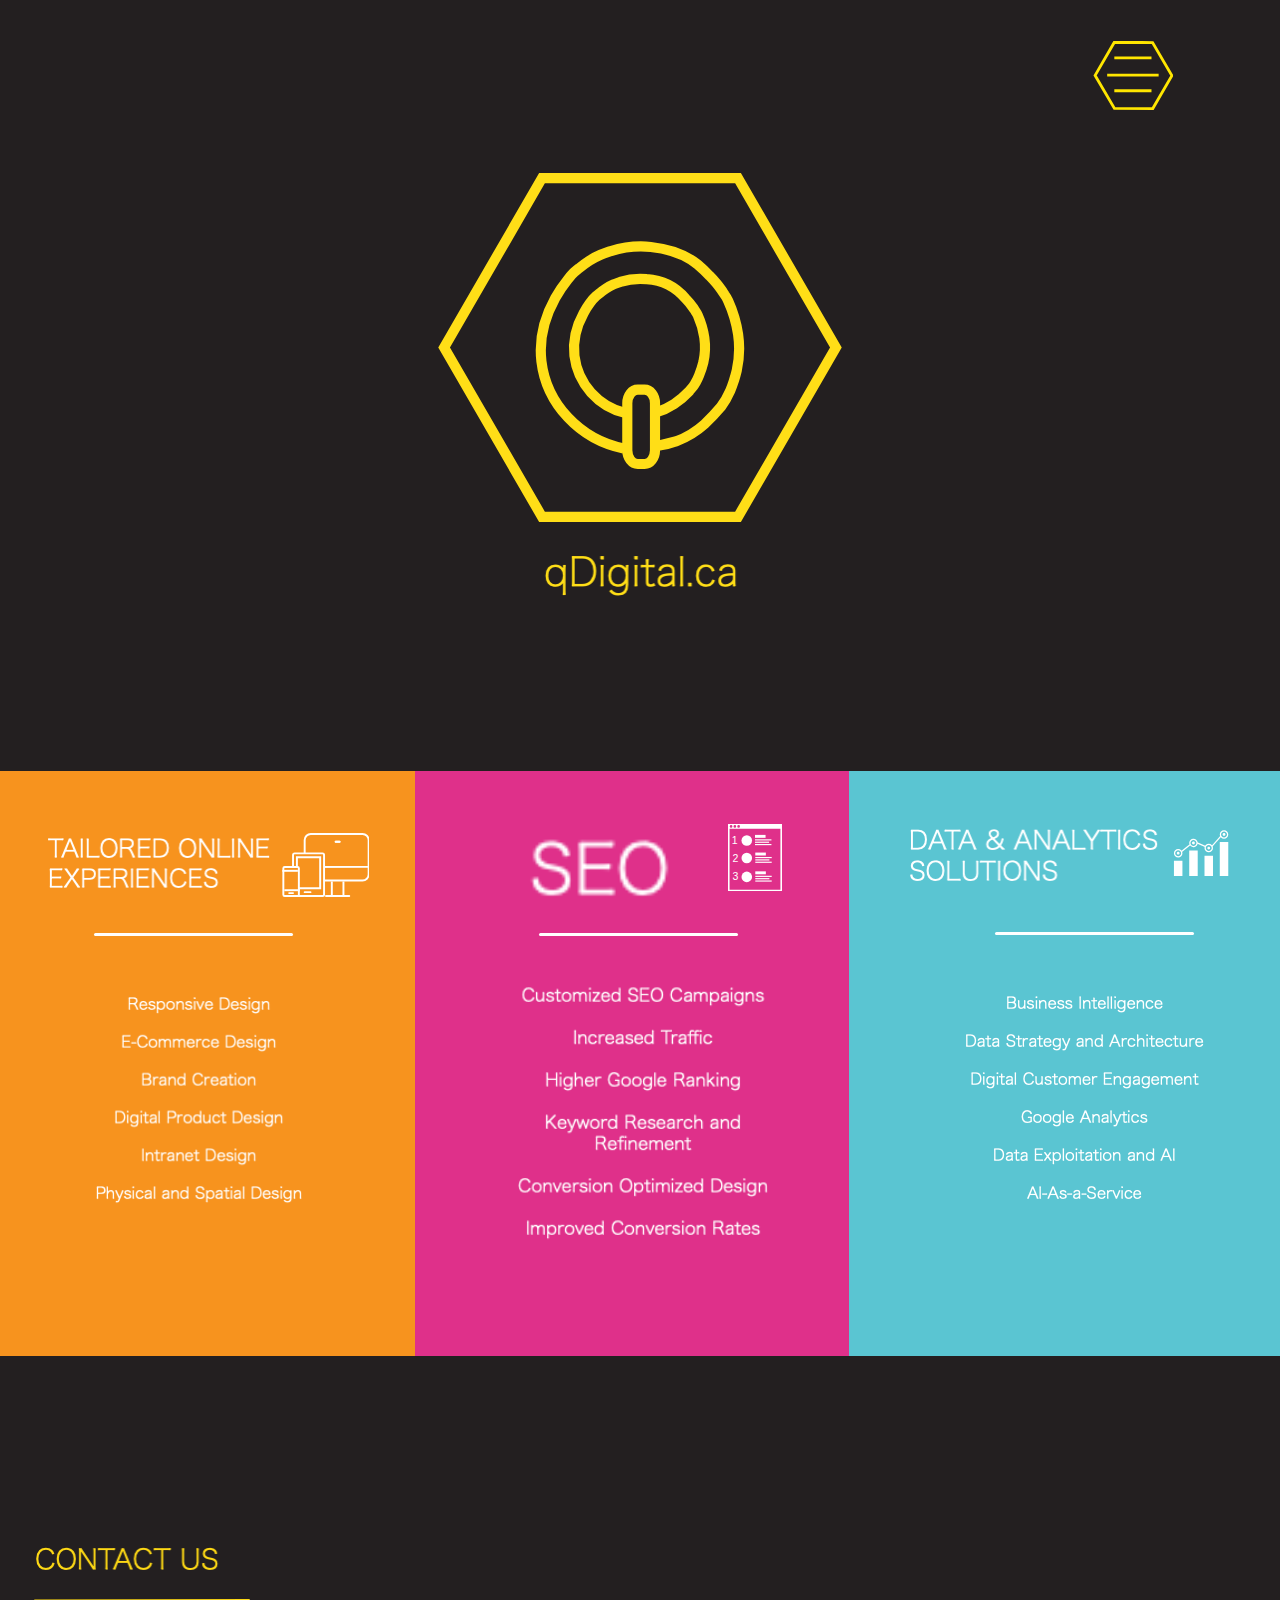
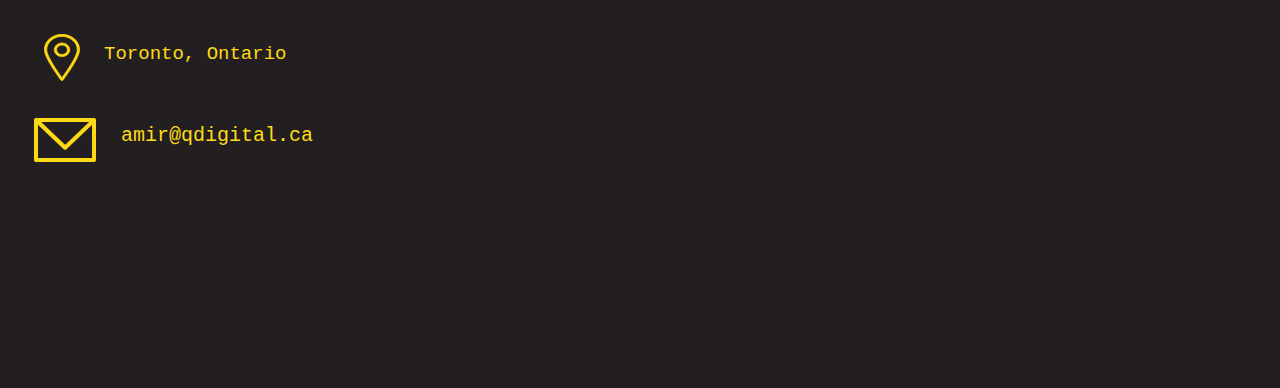
<file: index.html>
<!DOCTYPE html>
<html class="nojs html" lang="en-US">
 <head>
   <script async src="https://www.googletagmanager.com/gtag/js?id=UA-162046335-1"></script>
   <script>
     window.dataLayer = window.dataLayer || [];
     function gtag(){dataLayer.push(arguments);}
     gtag('js', new Date());

     gtag('config', 'UA-162046335-1');
   </script>
   
  <meta http-equiv="Content-type" content="text/html;charset=UTF-8"/>
  <meta name="generator" content="2018.1.1.386"/>
  <meta name="viewport" content="width=device-width, initial-scale=1.0"/>

  <script type="text/javascript">
   // Update the 'nojs'/'js' class on the html node
document.documentElement.className = document.documentElement.className.replace(/\bnojs\b/g, 'js');

// Check that all required assets are uploaded and up-to-date
if(typeof Muse == "undefined") window.Muse = {}; window.Muse.assets = {"required":["museutils.js", "museconfig.js", "webpro.js", "musewpslideshow.js", "jquery.museoverlay.js", "touchswipe.js", "jquery.watch.js", "jquery.museresponsive.js", "require.js", "index.css"], "outOfDate":[]};
</script>

  <title>Home</title>
  <!-- CSS -->
  <link rel="stylesheet" type="text/css" href="css/site_global.css?crc=444006867"/>
  <link rel="stylesheet" type="text/css" href="css/index.css?crc=462704964" id="pagesheet"/>
  <!-- IE-only CSS -->
  <!--[if lt IE 9]>
  <link rel="stylesheet" type="text/css" href="css/nomq_index.css?crc=3977003722" id="nomq_pagesheet"/>
  <![endif]-->
   </head>
 <body>

  <div class="breakpoint active" id="bp_infinity" data-min-width="1441"><!-- responsive breakpoint node -->
   <div class="clearfix borderbox" id="page"><!-- group -->
    <div class="clearfix grpelem" id="phome"><!-- column -->
     <a class="anchor_item colelem shared_content" id="home" data-sizePolicy="fixed" data-pintopage="page_fluidx" data-content-guid="home_content"></a>
     <div class="clearfix colelem" id="pu208"><!-- group -->
      <div class="clip_frame grpelem shared_content" id="u208" data-sizePolicy="fixed" data-pintopage="page_fixedCenter" data-content-guid="u208_content"><!-- svg -->
       <img class="svg temp_no_img_src" id="u209" data-orig-src="images/logo10.svg?crc=184984870" width="519" height="444" alt="" data-mu-svgfallback="images/logo10_poster_.png?crc=308914199" src="images/blank.gif?crc=4208392903"/>
      </div>
      <img class="grpelem temp_no_img_src" id="u5025-4" alt="qDigital.ca" data-orig-src="images/u5025-4.png?crc=4294158910" data-image-width="418" src="images/blank.gif?crc=4208392903"/><!-- rasterized frame -->
     </div>
     <a class="anchor_item colelem shared_content" id="whatwedo" data-sizePolicy="fixed" data-pintopage="page_fluidx" data-content-guid="whatwedo_content"></a>
     <div class="clearfix colelem" id="pu5546"><!-- group -->
      <div class="clearfix grpelem shared_content" id="u5546" data-content-guid="u5546_content"><!-- group -->
       <div class="clearfix grpelem" id="pu3381"><!-- group -->
        <div class="grpelem shared_content" id="u3381" data-content-guid="u3381_content"><!-- simple frame --></div>
        <div class="clearfix grpelem shared_content" id="u4510" data-content-guid="u4510_content"><!-- group -->
         <div class="clearfix grpelem" id="u4502"><!-- group -->
          <div class="clearfix grpelem" id="u4698"><!-- group -->
           <div class="grpelem" id="u3384"><!-- simple frame --></div>
          </div>
         </div>
        </div>
       </div>
       <div class="clearfix grpelem shared_content" id="u4506" data-content-guid="u4506_content"><!-- group -->
        <div class="clearfix grpelem" id="u4684"><!-- group -->
         <div class="grpelem" id="u3387"><!-- simple frame --></div>
        </div>
       </div>
      </div>
      <div class="clip_frame grpelem" id="u3458"><!-- svg -->
       <img class="svg svg_mar temp_no_img_src" id="u3456" data-orig-src="images/pasted-svg-45x33.svg?crc=4093413353" onload="this.style.height=(this.offsetWidth*75/109)+'px'" alt="" data-mu-svgfallback="images/pasted%20svg%2045x33_poster_.png?crc=4116009239" data-heightwidthratio="0.6880733944954128" data-image-width="109" data-image-height="75" src="images/blank.gif?crc=4208392903"/>
      </div>
      <div class="clip_frame grpelem" id="u6249"><!-- svg -->
       <img class="svg svg_mar temp_no_img_src" id="u6250" data-orig-src="images/rank_b.svg?crc=4056420821" onload="this.style.height=(this.offsetWidth*82.38697591312659/67.5758341759353)+'px'" alt="" data-mu-svgfallback="images/rank_b_poster_.png?crc=4016741019" data-heightwidthratio="1.2058823529411764" data-image-width="68" data-image-height="82" src="images/blank.gif?crc=4208392903"/>
      </div>
      <div class="rounded-corners grpelem shared_content" id="u6285" data-content-guid="u6285_content"><!-- simple frame --></div>
      <div class="rounded-corners grpelem shared_content" id="u6290" data-content-guid="u6290_content"><!-- simple frame --></div>
      <div class="rounded-corners grpelem shared_content" id="u6299" data-content-guid="u6299_content"><!-- simple frame --></div>
      <div class="clearfix grpelem shared_content" id="u6424-19" data-content-guid="u6424-19_content"><!-- content -->
       <p>Responsive Design</p>
       <p>&nbsp;</p>
       <p>E-Commerce Design</p>
       <p>&nbsp;</p>
       <p>Brand Creation</p>
       <p>&nbsp;</p>
       <p>Digital Product Design</p>
       <p>&nbsp;</p>
       <p>Intranet Design</p>
       <p>&nbsp;</p>
       <p>Physical and Spatial Design</p>
      </div>
      <div class="clearfix grpelem shared_content" id="u6425-19" data-content-guid="u6425-19_content"><!-- content -->
       <p>Customized SEO Campaigns</p>
       <p>&nbsp;</p>
       <p>Increased Traffic</p>
       <p>&nbsp;</p>
       <p>Higher Google Ranking</p>
       <p>&nbsp;</p>
       <p>Keyword Research and Refinement</p>
       <p>&nbsp;</p>
       <p>Conversion Optimized Design</p>
       <p>&nbsp;</p>
       <p>Improved Conversion Rates</p>
      </div>
      <div class="clearfix grpelem shared_content" id="u6426-19" data-content-guid="u6426-19_content"><!-- content -->
       <p>Business Intelligence</p>
       <p>&nbsp;</p>
       <p>Data Strategy and Architecture</p>
       <p>&nbsp;</p>
       <p>Digital Customer Engagement</p>
       <p>&nbsp;</p>
       <p>Google Analytics</p>
       <p>&nbsp;</p>
       <p>Data Exploitation and AI</p>
       <p>&nbsp;</p>
       <p>AI-As-a-Service</p>
      </div>
      <img class="grpelem temp_no_img_src" id="u6454-6" alt="TAILORED ONLINE EXPERIENCES" data-orig-src="images/u6454-6.png?crc=4266792742" data-image-width="367" src="images/blank.gif?crc=4208392903"/><!-- rasterized frame -->
      <div class="clearfix grpelem" id="u6455"><!-- group -->
       <img class="grpelem temp_no_img_src" id="u6456-4" alt="DATA &amp; ANALYTICS SOLUTIONS" data-orig-src="images/u6456-4.png?crc=3789928956" data-image-width="368" src="images/blank.gif?crc=4208392903"/><!-- rasterized frame -->
      </div>
      <img class="grpelem temp_no_img_src" id="u6457-4" alt="SEARCH ENGINE OPTIMIZATION" data-orig-src="images/u6457-4.png?crc=116794663" data-image-width="308" src="images/blank.gif?crc=4208392903"/><!-- rasterized frame -->
      <div class="clearfix grpelem" id="u6535"><!-- group -->
       <div class="clip_frame grpelem" id="u6536"><!-- svg -->
        <img class="svg svg_mar temp_no_img_src" id="u6537" data-orig-src="images/analytics_white.svg?crc=4005303892" onload="this.style.height=(this.offsetWidth*122.02937534288336/127.01016617320522)+'px'" alt="" data-mu-svgfallback="images/analytics_white_poster_.png?crc=240497835" data-heightwidthratio="0.9606299212598425" data-image-width="127" data-image-height="122" src="images/blank.gif?crc=4208392903"/>
       </div>
      </div>
     </div>
     <a class="anchor_item colelem shared_content" id="contact" data-sizePolicy="fixed" data-pintopage="page_fluidx" data-content-guid="contact_content"></a>
     <img class="colelem temp_no_img_src" id="u5743-4" alt="CONTACT US" data-orig-src="images/u5743-4.png?crc=3822658472" data-image-width="362" src="images/blank.gif?crc=4208392903"/><!-- rasterized frame -->
     <div class="clip_frame colelem" id="u1398"><!-- svg -->
      <img class="svg svg_mar temp_no_img_src" id="u1396" data-orig-src="images/pasted-svg-215505x2.svg?crc=4084521033" onload="this.style.height=(this.offsetWidth*5/324)+'px'" alt="" data-mu-svgfallback="images/pasted%20svg%20215505x2_poster_.png?crc=266147770" data-heightwidthratio="0.015432098765432098" data-image-width="324" data-image-height="5" src="images/blank.gif?crc=4208392903"/>
     </div>
     <div class="clearfix colelem" id="pu4524"><!-- group -->
      <div class="clearfix grpelem" id="u4524"><!-- group -->
       <div class="clip_frame grpelem" id="u1412"><!-- svg -->
        <img class="svg svg_mar temp_no_img_src" id="u1410" data-orig-src="images/pasted-svg-52.svg?crc=4015481794" onload="this.style.height=(this.offsetWidth*61.64447924823809/48.03752931978107)+'px'" alt="" data-mu-svgfallback="images/pasted%20svg%2052_poster_.png?crc=58181573" data-heightwidthratio="1.2916666666666667" data-image-width="48" data-image-height="62" src="images/blank.gif?crc=4208392903"/>
       </div>
      </div>
      <div class="clearfix grpelem shared_content" id="u5752-4" data-content-guid="u5752-4_content"><!-- content -->
       <p>Toronto, Ontario</p>
      </div>
     </div>
     <div class="clearfix colelem" id="pu4528"><!-- group -->
      <div class="clearfix grpelem" id="u4528"><!-- group -->
       <div class="clip_frame grpelem" id="u1429"><!-- svg -->
        <img class="svg temp_no_img_src" id="u1427" data-orig-src="images/pasted-svg-47x34.svg?crc=3824753697" alt="" data-mu-svgfallback="images/pasted%20svg%2047x34_poster_.png?crc=4137443307" data-heightwidthratio="0.7183098591549296" data-image-width="71" data-image-height="51" src="images/blank.gif?crc=4208392903"/>
       </div>
      </div>
      <div class="clearfix grpelem shared_content" id="u5761-4" data-content-guid="u5761-4_content"><!-- content -->
       <p>amir@qdigital.ca</p>
      </div>
     </div>
    </div>
    <div class="PamphletWidget clearfix" id="pamphletu3177"><!-- none box -->
     <div class="ThumbGroup clearfix grpelem" id="u3188" data-sizePolicy="fixed" data-pintopage="page_fixedLeft"><!-- none box -->
      <div class="popup_anchor" id="u3191popup">
       <div class="Thumb popup_element clearfix" id="u3191" data-sizePolicy="fixed" data-pintopage="page_fixedLeft"><!-- group -->
        <div class="clip_frame grpelem shared_content" id="u1747" data-sizePolicy="fixed" data-pintopage="page_fixedLeft" data-content-guid="u1747_content"><!-- svg -->
         <img class="svg temp_no_img_src" id="u1745" data-orig-src="images/pasted-svg-55998x48.svg?crc=189369378" width="121" height="104" alt="" data-mu-svgfallback="images/pasted%20svg%2055998x48_poster_.png?crc=4061055023" src="images/blank.gif?crc=4208392903"/>
        </div>
       </div>
      </div>
     </div>
     <div class="popup_anchor" id="u3180popup">
      <div class="ContainerGroup clearfix" id="u3180" data-sizePolicy="fixed" data-pintopage="page_fixedLeft"><!-- none box -->
       <div class="Container invi clearfix grpelem" id="u3182" data-sizePolicy="fixed" data-pintopage="page_fixedLeft"><!-- group -->
        <div class="clearfix grpelem shared_content" id="u4156" data-content-guid="u4156_content"><!-- group -->
         <a class="nonblock nontext anim_swing clearfix grpelem shared_content" id="u3312-4" href="index.html#home" data-sizePolicy="fixed" data-pintopage="page_fixedLeft" data-content-guid="u3312-4_content"><!-- content --><p>Home</p></a>
         <a class="nonblock nontext anim_swing clearfix grpelem shared_content" id="u3321-4" href="index.html#whatwedo" data-sizePolicy="fixed" data-pintopage="page_fixedLeft" data-content-guid="u3321-4_content"><!-- content --><p>What We Do</p></a>
         <a class="nonblock nontext anim_swing clearfix grpelem shared_content" id="u3324-4" href="index.html#contact" data-sizePolicy="fixed" data-pintopage="page_fixedLeft" data-content-guid="u3324-4_content"><!-- content --><p>Contact</p></a>
        </div>
       </div>
      </div>
     </div>
     <div class="popup_anchor" id="u3186popup">
      <div class="PamphletCloseButton PamphletLightboxPart popup_element clearfix" id="u3186" data-sizePolicy="fixed" data-pintopage="page_fixedLeft"><!-- group -->
       <div class="clearfix grpelem shared_content" id="u3187-4" data-sizePolicy="fixed" data-pintopage="page_fixedLeft" data-content-guid="u3187-4_content"><!-- content -->
        <p>x</p>
       </div>
      </div>
     </div>
    </div>
   </div>
  </div>
  <div class="breakpoint" id="bp_1440" data-min-width="1367" data-max-width="1440"><!-- responsive breakpoint node -->
   <div class="clearfix borderbox temp_no_id" data-orig-id="page"><!-- group -->
    <div class="clearfix grpelem temp_no_id" data-orig-id="phome"><!-- column -->
     <span class="anchor_item colelem placeholder" data-placeholder-for="home_content"><!-- placeholder node --></span>
     <div class="clip_frame colelem temp_no_id" data-sizePolicy="fixed" data-pintopage="page_fixedCenter" data-orig-id="u208"><!-- svg -->
      <img class="svg temp_no_id temp_no_img_src" data-orig-src="images/logo10.svg?crc=184984870" width="340" height="291" alt="" data-mu-svgfallback="images/logo10_poster_.png?crc=308914199" data-orig-id="u209" src="images/blank.gif?crc=4208392903"/>
     </div>
     <img class="colelem temp_no_id temp_no_img_src" alt="qDigital.ca" data-orig-src="images/u5025-42.png?crc=3807701039" data-image-width="349" data-orig-id="u5025-4" src="images/blank.gif?crc=4208392903"/><!-- rasterized frame -->
     <span class="anchor_item colelem placeholder" data-placeholder-for="whatwedo_content"><!-- placeholder node --></span>
     <div class="clearfix colelem temp_no_id" data-orig-id="pu5546"><!-- group -->
      <span class="clearfix grpelem placeholder" data-placeholder-for="u5546_content"><!-- placeholder node --></span>
      <div class="clip_frame grpelem temp_no_id" data-orig-id="u3458"><!-- svg -->
       <img class="svg svg_mar temp_no_id temp_no_img_src" data-orig-src="images/pasted-svg-45x33.svg?crc=4093413353" onload="this.style.height=(this.offsetWidth*78/114)+'px'" alt="" data-mu-svgfallback="images/pasted%20svg%2045x33_poster_.png?crc=4116009239" data-heightwidthratio="0.6842105263157895" data-image-width="114" data-image-height="78" data-orig-id="u3456" src="images/blank.gif?crc=4208392903"/>
      </div>
      <div class="clip_frame grpelem temp_no_id" data-orig-id="u6249"><!-- svg -->
       <img class="svg svg_mar temp_no_id temp_no_img_src" data-orig-src="images/rank_b.svg?crc=4056420821" onload="this.style.height=(this.offsetWidth*69.46479770627583/56.9767441860465)+'px'" alt="" data-mu-svgfallback="images/rank_b_poster_.png?crc=4016741019" data-heightwidthratio="1.2105263157894737" data-image-width="57" data-image-height="69" data-orig-id="u6250" src="images/blank.gif?crc=4208392903"/>
      </div>
      <span class="rounded-corners grpelem placeholder" data-placeholder-for="u6285_content"><!-- placeholder node --></span>
      <span class="rounded-corners grpelem placeholder" data-placeholder-for="u6290_content"><!-- placeholder node --></span>
      <span class="rounded-corners grpelem placeholder" data-placeholder-for="u6299_content"><!-- placeholder node --></span>
      <span class="clearfix grpelem placeholder" data-placeholder-for="u6424-19_content"><!-- placeholder node --></span>
      <span class="clearfix grpelem placeholder" data-placeholder-for="u6425-19_content"><!-- placeholder node --></span>
      <span class="clearfix grpelem placeholder" data-placeholder-for="u6426-19_content"><!-- placeholder node --></span>
      <img class="grpelem temp_no_id temp_no_img_src" alt="TAILORED ONLINE EXPERIENCES" data-orig-src="images/u6454-62.png?crc=4219531647" data-image-width="302" data-orig-id="u6454-6" src="images/blank.gif?crc=4208392903"/><!-- rasterized frame -->
      <div class="clearfix grpelem temp_no_id" data-orig-id="u6455"><!-- group -->
       <img class="grpelem temp_no_id temp_no_img_src" alt="DATA &amp; ANALYTICS SOLUTIONS" data-orig-src="images/u6456-42.png?crc=4082623182" data-image-width="321" data-orig-id="u6456-4" src="images/blank.gif?crc=4208392903"/><!-- rasterized frame -->
      </div>
      <img class="grpelem temp_no_id temp_no_img_src" alt="SEARCH ENGINE OPTIMIZATION" data-orig-src="images/u6457-42.png?crc=4284135630" data-image-width="271" data-orig-id="u6457-4" src="images/blank.gif?crc=4208392903"/><!-- rasterized frame -->
      <div class="clearfix grpelem temp_no_id" data-orig-id="u6535"><!-- group -->
       <div class="clip_frame grpelem temp_no_id" data-orig-id="u6536"><!-- svg -->
        <img class="svg svg_mar temp_no_id temp_no_img_src" data-orig-src="images/analytics_white.svg?crc=4005303892" onload="this.style.height=(this.offsetWidth*108.09482483801095/112.50685850486857)+'px'" alt="" data-mu-svgfallback="images/analytics_white_poster_.png?crc=240497835" data-heightwidthratio="0.9557522123893806" data-image-width="113" data-image-height="108" data-orig-id="u6537" src="images/blank.gif?crc=4208392903"/>
       </div>
      </div>
     </div>
     <span class="anchor_item colelem placeholder" data-placeholder-for="contact_content"><!-- placeholder node --></span>
     <img class="colelem temp_no_id temp_no_img_src" alt="CONTACT US" data-orig-src="images/u5743-42.png?crc=3928715777" data-image-width="272" data-orig-id="u5743-4" src="images/blank.gif?crc=4208392903"/><!-- rasterized frame -->
     <div class="clip_frame colelem temp_no_id" data-orig-id="u1398"><!-- svg -->
      <img class="svg svg_mar temp_no_id temp_no_img_src" data-orig-src="images/pasted-svg-215505x2.svg?crc=4084521033" onload="this.style.height=(this.offsetWidth*3.75/243)+'px'" alt="" data-mu-svgfallback="images/pasted%20svg%20215505x2_poster_.png?crc=266147770" data-heightwidthratio="0.01646090534979424" data-image-width="243" data-image-height="4" data-orig-id="u1396" src="images/blank.gif?crc=4208392903"/>
     </div>
     <div class="clearfix colelem temp_no_id" data-orig-id="pu4524"><!-- group -->
      <div class="clearfix grpelem temp_no_id" data-orig-id="u4524"><!-- group -->
       <div class="clip_frame grpelem temp_no_id shared_content" data-orig-id="u1412" data-content-guid="u1412_content"><!-- svg -->
        <img class="svg temp_no_id temp_no_img_src" data-orig-src="images/pasted-svg-52.svg?crc=4015481794" alt="" data-mu-svgfallback="images/pasted%20svg%2052_poster_.png?crc=58181573" data-heightwidthratio="1.2777777777777777" data-image-width="36" data-image-height="46" data-orig-id="u1410" src="images/blank.gif?crc=4208392903"/>
       </div>
      </div>
      <span class="clearfix grpelem placeholder" data-placeholder-for="u5752-4_content"><!-- placeholder node --></span>
     </div>
     <div class="clearfix colelem temp_no_id" data-orig-id="pu4528"><!-- group -->
      <div class="clearfix grpelem temp_no_id" data-orig-id="u4528"><!-- group -->
       <div class="clip_frame grpelem temp_no_id" data-orig-id="u1429"><!-- svg -->
        <img class="svg temp_no_id temp_no_img_src" data-orig-src="images/pasted-svg-47x34.svg?crc=3824753697" alt="" data-mu-svgfallback="images/pasted%20svg%2047x34_poster_.png?crc=4137443307" data-heightwidthratio="0.7169811320754716" data-image-width="53" data-image-height="38" data-orig-id="u1427" src="images/blank.gif?crc=4208392903"/>
       </div>
      </div>
      <span class="clearfix grpelem placeholder" data-placeholder-for="u5761-4_content"><!-- placeholder node --></span>
     </div>
    </div>
    <div class="PamphletWidget clearfix temp_no_id" data-orig-id="pamphletu3177"><!-- none box -->
     <div class="ThumbGroup clearfix grpelem temp_no_id" data-sizePolicy="fixed" data-pintopage="page_fixedLeft" data-orig-id="u3188"><!-- none box -->
      <div class="popup_anchor temp_no_id" data-orig-id="u3191popup">
       <div class="Thumb popup_element clearfix temp_no_id" data-sizePolicy="fixed" data-pintopage="page_fixedLeft" data-orig-id="u3191"><!-- group -->
        <span class="clip_frame grpelem placeholder" data-placeholder-for="u1747_content"><!-- placeholder node --></span>
       </div>
      </div>
     </div>
     <div class="popup_anchor temp_no_id" data-orig-id="u3180popup">
      <div class="ContainerGroup clearfix temp_no_id" data-sizePolicy="fixed" data-pintopage="page_fixedLeft" data-orig-id="u3180"><!-- none box -->
       <div class="Container invi clearfix grpelem temp_no_id" data-sizePolicy="fixed" data-pintopage="page_fixedLeft" data-orig-id="u3182"><!-- group -->
        <span class="clearfix grpelem placeholder" data-placeholder-for="u4156_content"><!-- placeholder node --></span>
       </div>
      </div>
     </div>
     <div class="popup_anchor temp_no_id" data-orig-id="u3186popup">
      <div class="PamphletCloseButton PamphletLightboxPart popup_element clearfix temp_no_id" data-sizePolicy="fixed" data-pintopage="page_fixedLeft" data-orig-id="u3186"><!-- group -->
       <span class="clearfix grpelem placeholder" data-placeholder-for="u3187-4_content"><!-- placeholder node --></span>
      </div>
     </div>
    </div>
   </div>
  </div>
  <div class="breakpoint" id="bp_1366" data-min-width="1281" data-max-width="1366"><!-- responsive breakpoint node -->
   <div class="clearfix borderbox temp_no_id" data-orig-id="page"><!-- group -->
    <div class="clearfix grpelem temp_no_id" data-orig-id="phome"><!-- column -->
     <span class="anchor_item colelem placeholder" data-placeholder-for="home_content"><!-- placeholder node --></span>
     <div class="clearfix colelem temp_no_id" data-orig-id="pu208"><!-- group -->
      <span class="clip_frame grpelem placeholder" data-placeholder-for="u208_content"><!-- placeholder node --></span>
      <img class="grpelem temp_no_id temp_no_img_src" alt="qDigital.ca" data-orig-src="images/u5025-43.png?crc=46462380" data-image-width="337" data-orig-id="u5025-4" src="images/blank.gif?crc=4208392903"/><!-- rasterized frame -->
     </div>
     <span class="anchor_item colelem placeholder" data-placeholder-for="whatwedo_content"><!-- placeholder node --></span>
     <div class="clearfix colelem temp_no_id" data-orig-id="pu5546"><!-- group -->
      <span class="clearfix grpelem placeholder" data-placeholder-for="u5546_content"><!-- placeholder node --></span>
      <div class="clearfix grpelem" id="u4863-19"><!-- content -->
       <p>Responsive Design</p>
       <p>&nbsp;</p>
       <p>E-Commerce Design</p>
       <p>&nbsp;</p>
       <p>Brand Creation</p>
       <p>&nbsp;</p>
       <p>Digital Product Design</p>
       <p>&nbsp;</p>
       <p>Intranet Design</p>
       <p>&nbsp;</p>
       <p>Physical and Spatial Design</p>
      </div>
      <img class="grpelem temp_no_img_src" id="u5004-6" alt="TAILORED ONLINE EXPERIENCES" data-orig-src="images/u5004-6.png?crc=4039379394" data-image-width="320" src="images/blank.gif?crc=4208392903"/><!-- rasterized frame -->
      <div class="clearfix grpelem" id="u5493-19"><!-- content -->
       <p>Customized SEO Campaigns</p>
       <p>&nbsp;</p>
       <p>Increased Traffic</p>
       <p>&nbsp;</p>
       <p>Higher Google Ranking</p>
       <p>&nbsp;</p>
       <p>Keyword Research and Refinement</p>
       <p>&nbsp;</p>
       <p>Conversion Optimized Design</p>
       <p>&nbsp;</p>
       <p>Improved Conversion Rates</p>
      </div>
      <div class="clearfix grpelem" id="u5694-19"><!-- content -->
       <p>Business Intelligence</p>
       <p>&nbsp;</p>
       <p>Data Strategy and Architecture</p>
       <p>&nbsp;</p>
       <p>Digital Customer Engagement</p>
       <p>&nbsp;</p>
       <p>Google Analytics</p>
       <p>&nbsp;</p>
       <p>Data Exploitation and AI</p>
       <p>&nbsp;</p>
       <p>AI-As-a-Service</p>
      </div>
      <div class="clearfix grpelem" id="u5709"><!-- group -->
       <img class="grpelem temp_no_img_src" id="u5710-4" alt="DATA &amp; ANALYTICS SOLUTIONS" data-orig-src="images/u5710-4.png?crc=142991456" data-image-width="330" src="images/blank.gif?crc=4208392903"/><!-- rasterized frame -->
      </div>
      <img class="grpelem temp_no_img_src" id="u6127-4" alt="SEARCH ENGINE OPTIMIZATION" data-orig-src="images/u6127-4.png?crc=3904513863" data-image-width="285" src="images/blank.gif?crc=4208392903"/><!-- rasterized frame -->
      <span class="rounded-corners grpelem placeholder" data-placeholder-for="u6285_content"><!-- placeholder node --></span>
      <span class="rounded-corners grpelem placeholder" data-placeholder-for="u6290_content"><!-- placeholder node --></span>
      <span class="rounded-corners grpelem placeholder" data-placeholder-for="u6299_content"><!-- placeholder node --></span>
      <div class="clip_frame grpelem" id="u6598"><!-- svg -->
       <img class="svg svg_mar temp_no_img_src" id="u6594" data-orig-src="images/responsive_white.svg?crc=4124620963" onload="this.style.height=(this.offsetWidth*69/94)+'px'" alt="" data-mu-svgfallback="images/responsive_white_poster_.png?crc=127216597" data-heightwidthratio="0.7340425531914894" data-image-width="94" data-image-height="69" src="images/blank.gif?crc=4208392903"/>
      </div>
      <div class="clip_frame grpelem" id="u6623"><!-- svg -->
       <img class="svg svg_mar temp_no_img_src" id="u6620" data-orig-src="images/rank_b.svg?crc=4056420821" onload="this.style.height=(this.offsetWidth*69/56)+'px'" alt="" data-mu-svgfallback="images/rank_b_poster_.png?crc=4016741019" data-heightwidthratio="1.2321428571428572" data-image-width="56" data-image-height="69" src="images/blank.gif?crc=4208392903"/>
      </div>
      <div class="clip_frame grpelem" id="u6641"><!-- svg -->
       <img class="svg svg_mar temp_no_img_src" id="u6638" data-orig-src="images/analytics_white.svg?crc=4005303892" onload="this.style.height=(this.offsetWidth*95/95)+'px'" alt="" data-mu-svgfallback="images/analytics_white_poster_.png?crc=240497835" data-heightwidthratio="1" data-image-width="95" data-image-height="95" src="images/blank.gif?crc=4208392903"/>
      </div>
     </div>
     <span class="anchor_item colelem placeholder" data-placeholder-for="contact_content"><!-- placeholder node --></span>
     <img class="colelem temp_no_id temp_no_img_src" alt="CONTACT US" data-orig-src="images/u5743-43.png?crc=4206577605" data-image-width="258" data-orig-id="u5743-4" src="images/blank.gif?crc=4208392903"/><!-- rasterized frame -->
     <div class="clip_frame colelem temp_no_id" data-orig-id="u1398"><!-- svg -->
      <img class="svg svg_mar temp_no_id temp_no_img_src" data-orig-src="images/pasted-svg-215505x2.svg?crc=4084521033" onload="this.style.height=(this.offsetWidth*3.5572916666666665/230.5125)+'px'" alt="" data-mu-svgfallback="images/pasted%20svg%20215505x2_poster_.png?crc=266147770" data-heightwidthratio="0.017316017316017316" data-image-width="231" data-image-height="4" data-orig-id="u1396" src="images/blank.gif?crc=4208392903"/>
     </div>
     <div class="clearfix colelem temp_no_id" data-orig-id="pu4524"><!-- group -->
      <div class="clearfix grpelem temp_no_id" data-orig-id="u4524"><!-- group -->
       <div class="clip_frame grpelem temp_no_id" data-orig-id="u1412"><!-- svg -->
        <img class="svg temp_no_id temp_no_img_src" data-orig-src="images/pasted-svg-52.svg?crc=4015481794" alt="" data-mu-svgfallback="images/pasted%20svg%2052_poster_.png?crc=58181573" data-heightwidthratio="1.2941176470588236" data-image-width="34" data-image-height="44" data-orig-id="u1410" src="images/blank.gif?crc=4208392903"/>
       </div>
      </div>
      <span class="clearfix grpelem placeholder" data-placeholder-for="u5752-4_content"><!-- placeholder node --></span>
     </div>
     <div class="clearfix colelem temp_no_id" data-orig-id="pu4528"><!-- group -->
      <div class="clearfix grpelem temp_no_id" data-orig-id="u4528"><!-- group -->
       <div class="clip_frame grpelem temp_no_id" data-orig-id="u1429"><!-- svg -->
        <img class="svg temp_no_id temp_no_img_src" data-orig-src="images/pasted-svg-47x34.svg?crc=3824753697" alt="" data-mu-svgfallback="images/pasted%20svg%2047x34_poster_.png?crc=4137443307" data-heightwidthratio="0.7058823529411765" data-image-width="51" data-image-height="36" data-orig-id="u1427" src="images/blank.gif?crc=4208392903"/>
       </div>
      </div>
      <span class="clearfix grpelem placeholder" data-placeholder-for="u5761-4_content"><!-- placeholder node --></span>
     </div>
    </div>
    <div class="PamphletWidget clearfix temp_no_id" data-orig-id="pamphletu3177"><!-- none box -->
     <div class="ThumbGroup clearfix grpelem temp_no_id" data-sizePolicy="fixed" data-pintopage="page_fixedLeft" data-orig-id="u3188"><!-- none box -->
      <div class="popup_anchor temp_no_id" data-orig-id="u3191popup">
       <div class="Thumb popup_element clearfix temp_no_id" data-sizePolicy="fixed" data-pintopage="page_fixedLeft" data-orig-id="u3191"><!-- group -->
        <span class="clip_frame grpelem placeholder" data-placeholder-for="u1747_content"><!-- placeholder node --></span>
       </div>
      </div>
     </div>
     <div class="popup_anchor temp_no_id" data-orig-id="u3180popup">
      <div class="ContainerGroup clearfix temp_no_id" data-sizePolicy="fixed" data-pintopage="page_fixedLeft" data-orig-id="u3180"><!-- none box -->
       <div class="Container invi clearfix grpelem temp_no_id" data-sizePolicy="fixed" data-pintopage="page_fixedLeft" data-orig-id="u3182"><!-- group -->
        <span class="clearfix grpelem placeholder" data-placeholder-for="u4156_content"><!-- placeholder node --></span>
       </div>
      </div>
     </div>
     <div class="popup_anchor temp_no_id" data-orig-id="u3186popup">
      <div class="PamphletCloseButton PamphletLightboxPart popup_element clearfix temp_no_id" data-sizePolicy="fixed" data-pintopage="page_fixedLeft" data-orig-id="u3186"><!-- group -->
       <span class="clearfix grpelem placeholder" data-placeholder-for="u3187-4_content"><!-- placeholder node --></span>
      </div>
     </div>
    </div>
   </div>
  </div>
  <div class="breakpoint" id="bp_1280" data-min-width="415" data-max-width="1280"><!-- responsive breakpoint node -->
   <div class="clearfix borderbox temp_no_id" data-orig-id="page"><!-- group -->
    <div class="clearfix grpelem temp_no_id" data-orig-id="phome"><!-- column -->
     <span class="anchor_item colelem placeholder" data-placeholder-for="home_content"><!-- placeholder node --></span>
     <div class="clip_frame colelem temp_no_id" data-orig-id="u208"><!-- svg -->
      <img class="svg svg_mar temp_no_id temp_no_img_src" data-orig-src="images/logo10.svg?crc=184984870" onload="this.style.height=(this.offsetWidth*349.4109348143575/407.7876106194691)+'px'" alt="" data-mu-svgfallback="images/logo10_poster_.png?crc=308914199" data-heightwidthratio="0.8553921568627451" data-image-width="408" data-image-height="349" data-orig-id="u209" src="images/blank.gif?crc=4208392903"/>
     </div>
     <img class="colelem temp_no_img_src" id="u250-4" alt="qDigital.ca" data-orig-src="images/u250-4.png?crc=3815396180" data-image-width="278" src="images/blank.gif?crc=4208392903"/><!-- rasterized frame -->
     <span class="anchor_item colelem placeholder" data-placeholder-for="whatwedo_content"><!-- placeholder node --></span>
     <div class="clearfix colelem" id="pu3423-19"><!-- group -->
      <img class="grpelem temp_no_img_src" id="u3423-19" alt="Responsive Design E-Commerce Design Brand Creation Digital Product Design Intranet Design Physical and Spatial Design" data-orig-src="images/u3423-19.png?crc=3890804364" data-image-width="224" src="images/blank.gif?crc=4208392903"/><!-- rasterized frame -->
      <div class="clearfix grpelem" id="u3390"><!-- group -->
       <div class="clearfix grpelem" id="u3393"><!-- group -->
        <img class="grpelem temp_no_img_src" id="u3394-6" alt="TAILORED ONLINE EXPERIENCES" data-orig-src="images/u3394-6.png?crc=355559764" data-image-width="244" src="images/blank.gif?crc=4208392903"/><!-- rasterized frame -->
       </div>
      </div>
      <div class="clearfix grpelem temp_no_id" data-orig-id="u5546"><!-- group -->
       <div class="grpelem temp_no_id" data-orig-id="u3381"><!-- simple frame -->
        <div class="fluid_height_spacer"></div>
       </div>
       <div class="clearfix grpelem temp_no_id" data-orig-id="u4510"><!-- group -->
        <div class="clearfix grpelem temp_no_id" data-orig-id="u4502"><!-- group -->
         <div class="clearfix grpelem temp_no_id" data-orig-id="u4698"><!-- group -->
          <div class="grpelem temp_no_id" data-orig-id="u3384"><!-- simple frame -->
           <div class="fluid_height_spacer"></div>
          </div>
          <img class="grpelem temp_no_img_src" id="u3478-19" alt="Customized SEO Campaigns Increased Traffic Higher Google Ranking Keyword Research and Refinement Conversion Optimized Design Improved Conversion Rates" data-orig-src="images/u3478-19.png?crc=3906997987" data-image-width="271" src="images/blank.gif?crc=4208392903"/><!-- rasterized frame -->
         </div>
         <img class="grpelem temp_no_img_src" id="u3414-4" alt="SEARCH ENGINE OPTIMIZATION" data-orig-src="images/u3414-4.png?crc=307590429" data-image-width="219" src="images/blank.gif?crc=4208392903"/><!-- rasterized frame -->
        </div>
       </div>
       <div class="clearfix grpelem temp_no_id" data-orig-id="u4506"><!-- group -->
        <div class="clearfix grpelem temp_no_id" data-orig-id="u4684"><!-- group -->
         <div class="grpelem temp_no_id" data-orig-id="u3387"><!-- simple frame -->
          <div class="fluid_height_spacer"></div>
         </div>
         <img class="grpelem temp_no_img_src" id="u3547-19" alt="Business Intelligence Data Strategy and Architecture Digital Customer Engagement Google Analytics Data Exploitation and AI AI-As-a-Service" data-orig-src="images/u3547-19.png?crc=3994885337" data-image-width="239" src="images/blank.gif?crc=4208392903"/><!-- rasterized frame -->
        </div>
       </div>
      </div>
      <div class="clearfix grpelem" id="u5830"><!-- group -->
       <div class="clearfix grpelem" id="u5831"><!-- group -->
        <img class="grpelem temp_no_img_src" id="u5832-6" alt="TAILORED ONLINE EXPERIENCES" data-orig-src="images/u5832-6.png?crc=355559764" data-image-width="244" src="images/blank.gif?crc=4208392903"/><!-- rasterized frame -->
       </div>
      </div>
      <img class="grpelem temp_no_img_src" id="u5853-19" alt="Responsive Design E-Commerce Design Brand Creation Digital Product Design Intranet Design Physical and Spatial Design" data-orig-src="images/u5853-19.png?crc=3890804364" data-image-width="224" src="images/blank.gif?crc=4208392903"/><!-- rasterized frame -->
      <div class="clip_frame grpelem" id="u6226"><!-- svg -->
       <img class="svg svg_mar temp_no_img_src" id="u6227" data-orig-src="images/rank_b.svg?crc=4056420821" onload="this.style.height=(this.offsetWidth*67/54)+'px'" alt="" data-mu-svgfallback="images/rank_b_poster_.png?crc=4016741019" data-heightwidthratio="1.2407407407407407" data-image-width="54" data-image-height="67" src="images/blank.gif?crc=4208392903"/>
      </div>
      <div class="rounded-corners grpelem" id="u6493"><!-- simple frame --></div>
      <div class="rounded-corners grpelem" id="u6494"><!-- simple frame --></div>
      <div class="rounded-corners grpelem" id="u6495"><!-- simple frame --></div>
      <img class="grpelem temp_no_img_src" id="u6656-4" alt="DATA &amp; ANALYTICS SOLUTIONS" data-orig-src="images/u6656-4.png?crc=387117923" data-image-width="275" src="images/blank.gif?crc=4208392903"/><!-- rasterized frame -->
      <div class="clip_frame grpelem" id="u6671"><!-- svg -->
       <img class="svg svg_mar temp_no_img_src" id="u6668" data-orig-src="images/responsive_white.svg?crc=4124620963" onload="this.style.height=(this.offsetWidth*64/88)+'px'" alt="" data-mu-svgfallback="images/responsive_white_poster_.png?crc=127216597" data-heightwidthratio="0.7272727272727273" data-image-width="88" data-image-height="64" src="images/blank.gif?crc=4208392903"/>
      </div>
      <div class="clip_frame grpelem" id="u6707"><!-- svg -->
       <img class="svg svg_mar temp_no_img_src" id="u6704" data-orig-src="images/analytics_white.svg?crc=4005303892" onload="this.style.height=(this.offsetWidth*85/85)+'px'" alt="" data-mu-svgfallback="images/analytics_white_poster_.png?crc=240497835" data-heightwidthratio="1" data-image-width="85" data-image-height="85" src="images/blank.gif?crc=4208392903"/>
      </div>
     </div>
     <span class="anchor_item colelem placeholder" data-placeholder-for="contact_content"><!-- placeholder node --></span>
     <img class="colelem temp_no_img_src" id="u1304-4" alt="CONTACT US" data-orig-src="images/u1304-4.png?crc=222588288" data-image-width="241" src="images/blank.gif?crc=4208392903"/><!-- rasterized frame -->
     <div class="clip_frame colelem temp_no_id" data-orig-id="u1398"><!-- svg -->
      <img class="svg temp_no_id temp_no_img_src" data-orig-src="images/pasted-svg-215505x2.svg?crc=4084521033" alt="" data-mu-svgfallback="images/pasted%20svg%20215505x2_poster_.png?crc=266147770" data-heightwidthratio="0.013888888888888888" data-image-width="216" data-image-height="3" data-orig-id="u1396" src="images/blank.gif?crc=4208392903"/>
     </div>
     <div class="clearfix colelem temp_no_id" data-orig-id="u4524"><!-- group -->
      <span class="clip_frame grpelem placeholder" data-placeholder-for="u1412_content"><!-- placeholder node --></span>
      <div class="clearfix grpelem" id="u1420-4"><!-- content -->
       <p>Toronto, Ontario</p>
      </div>
     </div>
     <div class="clearfix colelem temp_no_id" data-orig-id="u4528"><!-- group -->
      <div class="clip_frame grpelem temp_no_id" data-orig-id="u1429"><!-- svg -->
       <img class="svg temp_no_id temp_no_img_src" data-orig-src="images/pasted-svg-47x34.svg?crc=3824753697" alt="" data-mu-svgfallback="images/pasted%20svg%2047x34_poster_.png?crc=4137443307" data-heightwidthratio="0.7258064516129032" data-image-width="62" data-image-height="45" data-orig-id="u1427" src="images/blank.gif?crc=4208392903"/>
      </div>
      <div class="clearfix grpelem" id="u1437-4"><!-- content -->
       <p>amir@qdigital.ca</p>
      </div>
     </div>
    </div>
    <div id="pamphletu3177-wrapper">
     <div class="PamphletWidget clearfix allow_click_through temp_no_id" data-visibility="changed" style="visibility:hidden" data-orig-id="pamphletu3177"><!-- none box -->
      <div class="popup_anchor allow_click_through temp_no_id" data-col-pos="1" data-orig-id="u3180popup">
       <div id="u3180-wrapper">
        <div class="ContainerGroup clearfix temp_no_id" data-col-pos="1" data-orig-id="u3180"><!-- none box -->
         <div id="u3182-wrapper">
          <div class="Container invi clearfix temp_no_id" data-col-pos="0" data-orig-id="u3182"><!-- group -->
           <div class="clearfix grpelem temp_no_id" data-orig-id="u4156"><!-- group -->
            <span class="nonblock nontext anim_swing clearfix grpelem placeholder" data-placeholder-for="u3312-4_content"><!-- placeholder node --></span>
            <span class="nonblock nontext anim_swing clearfix grpelem placeholder" data-placeholder-for="u3321-4_content"><!-- placeholder node --></span>
            <span class="nonblock nontext anim_swing clearfix grpelem placeholder" data-placeholder-for="u3324-4_content"><!-- placeholder node --></span>
           </div>
          </div>
         </div>
        </div>
       </div>
      </div>
      <div class="clearfix grpelem" id="pu3188"><!-- group -->
       <div class="ThumbGroup clearfix grpelem temp_no_id" data-col-pos="0" data-sizePolicy="fluidWidth" data-pintopage="page_fixedLeft" data-orig-id="u3188"><!-- none box -->
        <div class="popup_anchor allow_click_through temp_no_id" data-col-pos="0" data-orig-id="u3191popup">
         <div id="u3191-wrapper">
          <div class="Thumb popup_element clearfix temp_no_id" data-col-pos="0" data-orig-id="u3191"><!-- group -->
           <div class="clip_frame grpelem temp_no_id" data-orig-id="u1747"><!-- svg -->
            <img class="svg svg_mar temp_no_id temp_no_img_src" data-orig-src="images/pasted-svg-55998x48.svg?crc=189369378" onload="this.style.height=(this.offsetWidth*69/80.60176991150439)+'px'" alt="" data-mu-svgfallback="images/pasted%20svg%2055998x48_poster_.png?crc=4061055023" data-heightwidthratio="0.8518518518518519" data-image-width="81" data-image-height="69" data-orig-id="u1745" src="images/blank.gif?crc=4208392903"/>
           </div>
          </div>
         </div>
        </div>
       </div>
       <div class="popup_anchor allow_click_through grpelem temp_no_id" data-col-pos="4" data-orig-id="u3186popup">
        <div class="PamphletCloseButton PamphletLightboxPart popup_element clearfix temp_no_id" data-col-pos="4" data-orig-id="u3186"><!-- group -->
         <span class="clearfix grpelem placeholder" data-placeholder-for="u3187-4_content"><!-- placeholder node --></span>
        </div>
       </div>
      </div>
     </div>
    </div>
   </div>
  </div>
  <div class="breakpoint" id="bp_414" data-max-width="414"><!-- responsive breakpoint node -->
   <div class="clearfix borderbox temp_no_id" data-orig-id="page"><!-- group -->
    <div class="clearfix grpelem temp_no_id" data-orig-id="phome"><!-- column -->
     <span class="anchor_item colelem placeholder" data-placeholder-for="home_content"><!-- placeholder node --></span>
     <div class="clearfix colelem temp_no_id" data-orig-id="pu208"><!-- group -->
      <div class="clip_frame grpelem temp_no_id" data-orig-id="u208"><!-- svg -->
       <img class="svg svg_mar temp_no_id temp_no_img_src" data-orig-src="images/logo10.svg?crc=184984870" onload="this.style.height=(this.offsetWidth*111.47880915054246/130.10609720741004)+'px'" alt="" data-mu-svgfallback="images/logo10_poster_.png?crc=308914199" data-heightwidthratio="0.8538461538461538" data-image-width="130" data-image-height="111" data-orig-id="u209" src="images/blank.gif?crc=4208392903"/>
      </div>
      <img class="grpelem temp_no_img_src" id="u5880-4" alt="qDigital.ca" data-orig-src="images/u5880-4.png?crc=293588607" data-image-width="205" src="images/blank.gif?crc=4208392903"/><!-- rasterized frame -->
     </div>
     <span class="anchor_item colelem placeholder" data-placeholder-for="whatwedo_content"><!-- placeholder node --></span>
     <div class="clearfix colelem temp_no_id" data-orig-id="pu5546"><!-- group -->
      <div class="clearfix grpelem temp_no_id" data-orig-id="u5546"><!-- column -->
       <span class="colelem placeholder" data-placeholder-for="u3381_content"><!-- placeholder node --></span>
       <span class="clearfix colelem placeholder" data-placeholder-for="u4510_content"><!-- placeholder node --></span>
       <span class="clearfix colelem placeholder" data-placeholder-for="u4506_content"><!-- placeholder node --></span>
      </div>
      <div class="clearfix grpelem" id="u5889"><!-- group -->
       <div class="clearfix grpelem" id="u5890"><!-- group -->
        <img class="grpelem temp_no_img_src" id="u5891-6" alt="TAILORED ONLINE EXPERIENCES" data-orig-src="images/u5891-6.png?crc=3776341817" data-image-width="197" src="images/blank.gif?crc=4208392903"/><!-- rasterized frame -->
       </div>
      </div>
      <div class="clearfix grpelem" id="u5912-19"><!-- content -->
       <p>Responsive Design</p>
       <p>&nbsp;</p>
       <p>E-Commerce Design</p>
       <p>&nbsp;</p>
       <p>Brand Creation</p>
       <p>&nbsp;</p>
       <p>Digital Product Design</p>
       <p>&nbsp;</p>
       <p>Intranet Design</p>
       <p>&nbsp;</p>
       <p>Physical and Spatial Design</p>
      </div>
      <div class="clearfix grpelem" id="u5921-19"><!-- content -->
       <p>Customized SEO Campaigns</p>
       <p>&nbsp;</p>
       <p>Increased Traffic</p>
       <p>&nbsp;</p>
       <p>Higher Google Ranking</p>
       <p>&nbsp;</p>
       <p>Keyword Research and Refinement</p>
       <p>&nbsp;</p>
       <p>Conversion Optimized Design</p>
       <p>&nbsp;</p>
       <p>Improved Conversion Rates</p>
      </div>
      <img class="grpelem temp_no_img_src" id="u5930-4" alt="SEARCH ENGINE OPTIMIZATION" data-orig-src="images/u5930-4.png?crc=3892091535" data-image-width="206" src="images/blank.gif?crc=4208392903"/><!-- rasterized frame -->
      <div class="clearfix grpelem" id="u5939"><!-- group -->
       <img class="grpelem temp_no_img_src" id="u5940-4" alt="DATA &amp; ANALYTICS SOLUTIONS" data-orig-src="images/u5940-4.png?crc=3762285331" data-image-width="209" src="images/blank.gif?crc=4208392903"/><!-- rasterized frame -->
      </div>
      <div class="clearfix grpelem" id="u5955-19"><!-- content -->
       <p>Business Intelligence</p>
       <p>&nbsp;</p>
       <p>Data Strategy and Architecture</p>
       <p>&nbsp;</p>
       <p>Digital Customer Engagement</p>
       <p>&nbsp;</p>
       <p>Google Analytics</p>
       <p>&nbsp;</p>
       <p>Data Exploitation and AI</p>
       <p>&nbsp;</p>
       <p>AI-As-a-Service</p>
      </div>
      <div class="clip_frame grpelem" id="u6148"><!-- svg -->
       <img class="svg svg_mar temp_no_img_src" id="u6149" data-orig-src="images/rank_b.svg?crc=4056420821" onload="this.style.height=(this.offsetWidth*48.22341568206225/38.73684210526326)+'px'" alt="" data-mu-svgfallback="images/rank_b_poster_.png?crc=4016741019" data-heightwidthratio="1.2307692307692308" data-image-width="39" data-image-height="48" src="images/blank.gif?crc=4208392903"/>
      </div>
      <div class="clip_frame grpelem" id="u6749"><!-- svg -->
       <img class="svg svg_mar temp_no_img_src" id="u6746" data-orig-src="images/analytics_white.svg?crc=4005303892" onload="this.style.height=(this.offsetWidth*71.82650602409649/71.82650602409637)+'px'" alt="" data-mu-svgfallback="images/analytics_white_poster_.png?crc=240497835" data-heightwidthratio="1" data-image-width="72" data-image-height="72" src="images/blank.gif?crc=4208392903"/>
      </div>
      <div class="clip_frame grpelem" id="u6797"><!-- svg -->
       <img class="svg svg_mar temp_no_img_src" id="u6794" data-orig-src="images/responsive_white.svg?crc=4124620963" onload="this.style.height=(this.offsetWidth*50/69)+'px'" alt="" data-mu-svgfallback="images/responsive_white_poster_.png?crc=127216597" data-heightwidthratio="0.7246376811594203" data-image-width="69" data-image-height="50" src="images/blank.gif?crc=4208392903"/>
      </div>
     </div>
     <div class="clearfix colelem" id="pcontact"><!-- group -->
      <span class="anchor_item grpelem placeholder" data-placeholder-for="contact_content"><!-- placeholder node --></span>
      <img class="grpelem temp_no_img_src" id="u6030-4" alt="CONTACT US" data-orig-src="images/u6030-4.png?crc=253275727" data-image-width="137" src="images/blank.gif?crc=4208392903"/><!-- rasterized frame -->
     </div>
     <div class="clip_frame colelem temp_no_id" data-orig-id="u1398"><!-- svg -->
      <img class="svg svg_mar temp_no_id temp_no_img_src" data-orig-src="images/pasted-svg-215505x2.svg?crc=4084521033" onload="this.style.height=(this.offsetWidth*11.971084337349286/164.60240963855418)+'px'" alt="" data-mu-svgfallback="images/pasted%20svg%20215505x2_poster_.png?crc=266147770" data-heightwidthratio="0.07272727272727272" data-image-width="165" data-image-height="12" data-orig-id="u1396" src="images/blank.gif?crc=4208392903"/>
     </div>
     <div class="clearfix colelem temp_no_id" data-orig-id="pu4524"><!-- group -->
      <div class="clearfix grpelem temp_no_id" data-orig-id="u4524"><!-- group -->
       <div class="clip_frame grpelem temp_no_id" data-orig-id="u1412"><!-- svg -->
        <img class="svg temp_no_id temp_no_img_src" data-orig-src="images/pasted-svg-52.svg?crc=4015481794" alt="" data-mu-svgfallback="images/pasted%20svg%2052_poster_.png?crc=58181573" data-heightwidthratio="1.2666666666666666" data-image-width="15" data-image-height="19" data-orig-id="u1410" src="images/blank.gif?crc=4208392903"/>
       </div>
      </div>
      <div class="clearfix grpelem" id="u5964-4"><!-- content -->
       <p>Toronto, Ontario</p>
      </div>
     </div>
     <div class="clearfix colelem temp_no_id" data-orig-id="pu4528"><!-- group -->
      <div class="clearfix grpelem temp_no_id" data-orig-id="u4528"><!-- group -->
       <div class="clip_frame grpelem temp_no_id" data-orig-id="u1429"><!-- svg -->
        <img class="svg temp_no_id temp_no_img_src" data-orig-src="images/pasted-svg-47x34.svg?crc=3824753697" alt="" data-mu-svgfallback="images/pasted%20svg%2047x34_poster_.png?crc=4137443307" data-heightwidthratio="0.7142857142857143" data-image-width="21" data-image-height="15" data-orig-id="u1427" src="images/blank.gif?crc=4208392903"/>
       </div>
      </div>
      <div class="clearfix grpelem" id="u5973-4"><!-- content -->
       <p>amir@qdigital.ca</p>
      </div>
     </div>
    </div>
    <div class="PamphletWidget clearfix allow_click_through temp_no_id" data-visibility="changed" style="visibility:hidden" data-orig-id="pamphletu3177"><!-- none box -->
     <div class="ThumbGroup clearfix grpelem temp_no_id" data-col-pos="0" data-orig-id="u3188"><!-- none box -->
      <div class="popup_anchor allow_click_through grpelem temp_no_id" data-col-pos="0" data-orig-id="u3191popup">
       <div class="Thumb popup_element clearfix temp_no_id" data-col-pos="0" data-orig-id="u3191"><!-- group -->
        <div class="clip_frame grpelem temp_no_id" data-orig-id="u1747"><!-- svg -->
         <img class="svg svg_mar temp_no_id temp_no_img_src" data-orig-src="images/pasted-svg-55998x48.svg?crc=189369378" onload="this.style.height=(this.offsetWidth*64.68395061728394/75.56001311045554)+'px'" alt="" data-mu-svgfallback="images/pasted%20svg%2055998x48_poster_.png?crc=4061055023" data-heightwidthratio="0.8552631578947368" data-image-width="76" data-image-height="65" data-orig-id="u1745" src="images/blank.gif?crc=4208392903"/>
        </div>
       </div>
      </div>
     </div>
     <div class="popup_anchor allow_click_through grpelem temp_no_id" data-col-pos="1" data-orig-id="u3180popup">
      <div class="ContainerGroup clearfix temp_no_id" data-col-pos="1" data-orig-id="u3180"><!-- none box -->
       <div class="Container invi clearfix grpelem temp_no_id" data-col-pos="0" data-orig-id="u3182"><!-- group -->
        <div class="clearfix grpelem temp_no_id" data-orig-id="u4156"><!-- group -->
         <span class="nonblock nontext anim_swing clearfix grpelem placeholder" data-placeholder-for="u3312-4_content"><!-- placeholder node --></span>
         <span class="nonblock nontext anim_swing clearfix grpelem placeholder" data-placeholder-for="u3321-4_content"><!-- placeholder node --></span>
         <span class="nonblock nontext anim_swing clearfix grpelem placeholder" data-placeholder-for="u3324-4_content"><!-- placeholder node --></span>
        </div>
       </div>
      </div>
     </div>
     <div class="popup_anchor allow_click_through grpelem temp_no_id" data-col-pos="4" data-orig-id="u3186popup">
      <div class="PamphletCloseButton PamphletLightboxPart popup_element clearfix temp_no_id" data-col-pos="4" data-sizePolicy="fixed" data-pintopage="page_fixedRight" data-leftAdjustmentDoneBy="u3186popup" data-orig-id="u3186"><!-- group -->
       <span class="clearfix grpelem placeholder" data-placeholder-for="u3187-4_content"><!-- placeholder node --></span>
      </div>
     </div>
    </div>
   </div>
  </div>
  <!-- Other scripts -->
  <script type="text/javascript">
   // Decide whether to suppress missing file error or not based on preference setting
var suppressMissingFileError = false
</script>
  <script type="text/javascript">
   window.Muse.assets.check=function(c){if(!window.Muse.assets.checked){window.Muse.assets.checked=!0;var b={},d=function(a,b){if(window.getComputedStyle){var c=window.getComputedStyle(a,null);return c&&c.getPropertyValue(b)||c&&c[b]||""}if(document.documentElement.currentStyle)return(c=a.currentStyle)&&c[b]||a.style&&a.style[b]||"";return""},a=function(a){if(a.match(/^rgb/))return a=a.replace(/\s+/g,"").match(/([\d\,]+)/gi)[0].split(","),(parseInt(a[0])<<16)+(parseInt(a[1])<<8)+parseInt(a[2]);if(a.match(/^\#/))return parseInt(a.substr(1),
16);return 0},f=function(f){for(var g=document.getElementsByTagName("link"),j=0;j<g.length;j++)if("text/css"==g[j].type){var l=(g[j].href||"").match(/\/?css\/([\w\-]+\.css)\?crc=(\d+)/);if(!l||!l[1]||!l[2])break;b[l[1]]=l[2]}g=document.createElement("div");g.className="version";g.style.cssText="display:none; width:1px; height:1px;";document.getElementsByTagName("body")[0].appendChild(g);for(j=0;j<Muse.assets.required.length;){var l=Muse.assets.required[j],k=l.match(/([\w\-\.]+)\.(\w+)$/),i=k&&k[1]?
k[1]:null,k=k&&k[2]?k[2]:null;switch(k.toLowerCase()){case "css":i=i.replace(/\W/gi,"_").replace(/^([^a-z])/gi,"_$1");g.className+=" "+i;i=a(d(g,"color"));k=a(d(g,"backgroundColor"));i!=0||k!=0?(Muse.assets.required.splice(j,1),"undefined"!=typeof b[l]&&(i!=b[l]>>>24||k!=(b[l]&16777215))&&Muse.assets.outOfDate.push(l)):j++;g.className="version";break;case "js":j++;break;default:throw Error("Unsupported file type: "+k);}}c?c().jquery!="1.8.3"&&Muse.assets.outOfDate.push("jquery-1.8.3.min.js"):Muse.assets.required.push("jquery-1.8.3.min.js");
g.parentNode.removeChild(g);if(Muse.assets.outOfDate.length||Muse.assets.required.length)g="Some files on the server may be missing or incorrect. Clear browser cache and try again. If the problem persists please contact website author.",f&&Muse.assets.outOfDate.length&&(g+="\nOut of date: "+Muse.assets.outOfDate.join(",")),f&&Muse.assets.required.length&&(g+="\nMissing: "+Muse.assets.required.join(",")),suppressMissingFileError?(g+="\nUse SuppressMissingFileError key in AppPrefs.xml to show missing file error pop up.",console.log(g)):alert(g)};location&&location.search&&location.search.match&&location.search.match(/muse_debug/gi)?
setTimeout(function(){f(!0)},5E3):f()}};
var muse_init=function(){require.config({baseUrl:""});require(["jquery","museutils","whatinput","webpro","musewpslideshow","jquery.museoverlay","touchswipe","jquery.watch","jquery.museresponsive"],function(c){var $ = c;$(document).ready(function(){try{
window.Muse.assets.check($);/* body */
Muse.Utils.transformMarkupToFixBrowserProblemsPreInit();/* body */
Muse.Utils.prepHyperlinks(true);/* body */
Muse.Utils.resizeHeight('.popup_anchor.allow_click_through');/* resize height */
Muse.Utils.makeButtonsVisibleAfterSettingMinWidth();/* body */
Muse.Utils.initWidget('#pamphletu3177', ['#bp_infinity', '#bp_1440', '#bp_1366'], function(elem) { return new WebPro.Widget.ContentSlideShow(elem, {contentLayout_runtime:'loose',event:'click',deactivationEvent:'none',autoPlay:false,displayInterval:3000,transitionStyle:'fading',transitionDuration:500,hideAllContentsFirst:true,triggersOnTop:false,shuffle:false,enableSwipe:true,resumeAutoplay:true,resumeAutoplayInterval:3000,playOnce:false,autoActivate_runtime:false,isResponsive:false}); });/* #pamphletu3177 */
Muse.Utils.initWidget('#pamphletu3177', ['#bp_1280', '#bp_414'], function(elem) { return new WebPro.Widget.ContentSlideShow(elem, {contentLayout_runtime:'loose',event:'click',deactivationEvent:'none',autoPlay:false,displayInterval:3000,transitionStyle:'fading',transitionDuration:500,hideAllContentsFirst:true,triggersOnTop:false,shuffle:false,enableSwipe:true,resumeAutoplay:true,resumeAutoplayInterval:3000,playOnce:false,autoActivate_runtime:false,isResponsive:true}); });/* #pamphletu3177 */
$( '.breakpoint' ).registerBreakpoint();/* Register breakpoints */
Muse.Utils.transformMarkupToFixBrowserProblems();/* body */
}catch(b){if(b&&"function"==typeof b.notify?b.notify():Muse.Assert.fail("Error calling selector function: "+b),false)throw b;}})})};

</script>
  <!-- RequireJS script -->
  <script src="scripts/require.js?crc=4177726516" type="text/javascript" async data-main="scripts/museconfig.js?crc=3936894949" onload="if (requirejs) requirejs.onError = function(requireType, requireModule) { if (requireType && requireType.toString && requireType.toString().indexOf && 0 <= requireType.toString().indexOf('#scripterror')) window.Muse.assets.check(); }" onerror="window.Muse.assets.check();"></script>
   </body>
</html>
</file>
<file: css/site_global.css>
html{min-height:100%;min-width:100%;-ms-text-size-adjust:none;}body,div,dl,dt,dd,ul,ol,li,nav,h1,h2,h3,h4,h5,h6,pre,code,form,fieldset,legend,input,button,textarea,p,blockquote,th,td,a{margin:0px;padding:0px;border-width:0px;border-style:solid;border-color:transparent;-webkit-transform-origin:left top;-ms-transform-origin:left top;-o-transform-origin:left top;transform-origin:left top;background-repeat:no-repeat;}button.submit-btn{-moz-box-sizing:content-box;-webkit-box-sizing:content-box;box-sizing:content-box;}.transition{-webkit-transition-property:background-image,background-position,background-color,border-color,border-radius,color,font-size,font-style,font-weight,letter-spacing,line-height,text-align,box-shadow,text-shadow,opacity;transition-property:background-image,background-position,background-color,border-color,border-radius,color,font-size,font-style,font-weight,letter-spacing,line-height,text-align,box-shadow,text-shadow,opacity;}.transition *{-webkit-transition:inherit;transition:inherit;}table{border-collapse:collapse;border-spacing:0px;}fieldset,img{border:0px;border-style:solid;-webkit-transform-origin:left top;-ms-transform-origin:left top;-o-transform-origin:left top;transform-origin:left top;}address,caption,cite,code,dfn,em,strong,th,var,optgroup{font-style:inherit;font-weight:inherit;}del,ins{text-decoration:none;}li{list-style:none;}caption,th{text-align:left;}h1,h2,h3,h4,h5,h6{font-size:100%;font-weight:inherit;}input,button,textarea,select,optgroup,option{font-family:inherit;font-size:inherit;font-style:inherit;font-weight:inherit;}.form-grp input,.form-grp textarea{-webkit-appearance:none;-webkit-border-radius:0;}body{font-family:Arial, Helvetica Neue, Helvetica, sans-serif;text-align:left;font-size:14px;line-height:17px;word-wrap:break-word;text-rendering:optimizeLegibility;-moz-font-feature-settings:'liga';-ms-font-feature-settings:'liga';-webkit-font-feature-settings:'liga';font-feature-settings:'liga';}a:link{color:#0000FF;text-decoration:underline;}a:visited{color:#800080;text-decoration:underline;}a:hover{color:#0000FF;text-decoration:underline;}a:active{color:#EE0000;text-decoration:underline;}a.nontext{color:black;text-decoration:none;font-style:normal;font-weight:normal;}.normal_text{color:#000000;direction:ltr;font-family:Arial, Helvetica Neue, Helvetica, sans-serif;font-size:14px;font-style:normal;font-weight:normal;letter-spacing:0px;line-height:17px;text-align:left;text-decoration:none;text-indent:0px;text-transform:none;vertical-align:0px;padding:0px;}.list0 li:before{position:absolute;right:100%;letter-spacing:0px;text-decoration:none;font-weight:normal;font-style:normal;}.rtl-list li:before{right:auto;left:100%;}.nls-None > li:before,.nls-None .list3 > li:before,.nls-None .list6 > li:before{margin-right:6px;content:'•';}.nls-None .list1 > li:before,.nls-None .list4 > li:before,.nls-None .list7 > li:before{margin-right:6px;content:'○';}.nls-None,.nls-None .list1,.nls-None .list2,.nls-None .list3,.nls-None .list4,.nls-None .list5,.nls-None .list6,.nls-None .list7,.nls-None .list8{padding-left:34px;}.nls-None.rtl-list,.nls-None .list1.rtl-list,.nls-None .list2.rtl-list,.nls-None .list3.rtl-list,.nls-None .list4.rtl-list,.nls-None .list5.rtl-list,.nls-None .list6.rtl-list,.nls-None .list7.rtl-list,.nls-None .list8.rtl-list{padding-left:0px;padding-right:34px;}.nls-None .list2 > li:before,.nls-None .list5 > li:before,.nls-None .list8 > li:before{margin-right:6px;content:'-';}.nls-None.rtl-list > li:before,.nls-None .list1.rtl-list > li:before,.nls-None .list2.rtl-list > li:before,.nls-None .list3.rtl-list > li:before,.nls-None .list4.rtl-list > li:before,.nls-None .list5.rtl-list > li:before,.nls-None .list6.rtl-list > li:before,.nls-None .list7.rtl-list > li:before,.nls-None .list8.rtl-list > li:before{margin-right:0px;margin-left:6px;}.TabbedPanelsTab{white-space:nowrap;}.MenuBar .MenuBarView,.MenuBar .SubMenuView{display:block;list-style:none;}.MenuBar .SubMenu{display:none;position:absolute;}.NoWrap{white-space:nowrap;word-wrap:normal;}.rootelem{margin-left:auto;margin-right:auto;}.colelem{display:inline;float:left;clear:both;}.clearfix:after{content:"\0020";visibility:hidden;display:block;height:0px;clear:both;}*:first-child+html .clearfix{zoom:1;}.clip_frame{overflow:hidden;}.popup_anchor{position:relative;width:0px;height:0px;}.allow_click_through *{pointer-events:auto;}.popup_element{z-index:100000;}.svg{display:block;vertical-align:top;}span.wrap{content:'';clear:left;display:block;}span.actAsInlineDiv{display:inline-block;}.position_content,.excludeFromNormalFlow{float:left;}.preload_images{position:absolute;overflow:hidden;left:-9999px;top:-9999px;height:1px;width:1px;}.preload{height:1px;width:1px;}.animateStates{-webkit-transition:0.3s ease-in-out;-moz-transition:0.3s ease-in-out;-o-transition:0.3s ease-in-out;transition:0.3s ease-in-out;}[data-whatinput="mouse"] *:focus,[data-whatinput="touch"] *:focus,input:focus,textarea:focus{outline:none;}textarea{resize:none;overflow:auto;}.allow_click_through,.fld-prompt{pointer-events:none;}.wrapped-input{position:absolute;top:0px;left:0px;background:transparent;border:none;}.submit-btn{z-index:50000;cursor:pointer;}.anchor_item{width:22px;height:18px;}.MenuBar .SubMenuVisible,.MenuBarVertical .SubMenuVisible,.MenuBar .SubMenu .SubMenuVisible,.popup_element.Active,span.actAsPara,.actAsDiv,a.nonblock.nontext,img.block{display:block;}.widget_invisible,.js .invi,.js .mse_pre_init{visibility:hidden;}.ose_ei{visibility:hidden;z-index:0;}.no_vert_scroll{overflow-y:hidden;}.always_vert_scroll{overflow-y:scroll;}.always_horz_scroll{overflow-x:scroll;}.fullscreen{overflow:hidden;left:0px;top:0px;position:fixed;height:100%;width:100%;-moz-box-sizing:border-box;-webkit-box-sizing:border-box;-ms-box-sizing:border-box;box-sizing:border-box;}.fullwidth{position:absolute;}.borderbox{-moz-box-sizing:border-box;-webkit-box-sizing:border-box;-ms-box-sizing:border-box;box-sizing:border-box;}.scroll_wrapper{position:absolute;overflow:auto;left:0px;right:0px;top:0px;bottom:0px;padding-top:0px;padding-bottom:0px;margin-top:0px;margin-bottom:0px;}.browser_width > *{position:absolute;left:0px;right:0px;}.grpelem,.accordion_wrapper{display:inline;float:left;}.fld-checkbox input[type=checkbox],.fld-radiobutton input[type=radio]{position:absolute;overflow:hidden;clip:rect(0px, 0px, 0px, 0px);height:1px;width:1px;margin:-1px;padding:0px;border:0px;}.fld-checkbox input[type=checkbox] + label,.fld-radiobutton input[type=radio] + label{display:inline-block;background-repeat:no-repeat;cursor:pointer;float:left;width:100%;height:100%;}.pointer_cursor,.fld-recaptcha-mode,.fld-recaptcha-refresh,.fld-recaptcha-help{cursor:pointer;}p,h1,h2,h3,h4,h5,h6,ol,ul,span.actAsPara{max-height:1000000px;}.superscript{vertical-align:super;font-size:66%;line-height:0px;}.subscript{vertical-align:sub;font-size:66%;line-height:0px;}.horizontalSlideShow{-ms-touch-action:pan-y;touch-action:pan-y;}.verticalSlideShow{-ms-touch-action:pan-x;touch-action:pan-x;}.colelem100,.verticalspacer{clear:both;}.list0 li,.MenuBar .MenuItemContainer,.SlideShowContentPanel .fullscreen img,.css_verticalspacer .verticalspacer{position:relative;}.popup_element.Inactive,.js .disn,.js .an_invi,.hidden,.breakpoint{display:none;}#muse_css_mq{position:absolute;display:none;background-color:#FFFFFE;}.fluid_height_spacer{width:0.01px;}.muse_check_css{display:none;position:fixed;}@media screen and (-webkit-min-device-pixel-ratio:0){body{text-rendering:auto;}}
</file>
<file: css/index.css>
.version.index{color:#00001B;background-color:#945144;}#page{margin-left:auto;border-color:#000000;background-image:none;margin-right:auto;width:100%;z-index:1;border-width:0px;background-color:#231F20;}#phome{margin-right:-10000px;}#u3381{background-color:#F7931E;position:relative;}#u3384{background-color:#DF308A;margin-right:-10000px;width:100%;position:relative;}#u5546,#u4502,#u4698,#u4684{background-color:transparent;border-color:transparent;margin-right:-10000px;width:100%;border-width:0px;position:relative;}#u3387{background-color:#5AC5D2;margin-right:-10000px;width:100%;position:relative;}#u208,#u1398{background-color:transparent;position:relative;}#u1410{width:100%;display:block;}#u4510,#u4506,#u4524,#u4528{background-color:transparent;border-color:transparent;border-width:0px;position:relative;}#u3188{margin-right:-10000px;position:relative;}#u3191{background-color:transparent;border-width:0px;}#u3191.PamphletThumbSelected{margin-top:0px;margin-right:0px;background-color:transparent;min-height:0px;margin-bottom:0px;}#u1412,#u1429,#u1747{margin-right:-10000px;background-color:transparent;position:relative;}#u3191.PamphletThumbSelected #u1747{margin-right:-10000px;min-height:0px;margin-bottom:0px;}#u209,#u1396,#u1427,#u1745{display:block;}#u3182{background-color:#FED915;border-width:0px;position:relative;}#u4156{background-color:transparent;border-color:transparent;margin-right:-10000px;border-width:0px;position:relative;}#u3312-4,#u3321-4,#u3324-4{background-color:transparent;font-weight:bold;position:relative;margin-right:-10000px;text-align:center;line-height:16px;min-height:33px;font-size:13px;}#u3186{background-color:transparent;border-width:0px;position:absolute;}#u3187-4{background-color:transparent;margin-right:-10000px;text-align:center;line-height:32px;font-size:23px;font-family:Helvetica, Helvetica Neue, Arial, sans-serif;color:#000000;position:relative;min-height:32px;}.PamphletWidget .ThumbGroup .Thumb,.PamphletNextButton,.PamphletPrevButton,.PamphletCloseButton{cursor:pointer;}.html{background-color:#231F20;}#home,#whatwedo,#contact,body{position:relative;}@media (min-width: 1441px), print{#muse_css_mq{background-color:#FFFFFF;}#bp_infinity.active{display:block;}#page{min-height:1938px;padding-bottom:62px;}#phome{z-index:12;padding-bottom:0px;margin-top:23px;width:99.9%;}#home{left:0%;margin-left:1.57%;}#pu208{z-index:24;margin-top:150px;width:33.37%;}#u208{z-index:24;width:640px;margin-right:-10000px;margin-left:150%;left:-321px;}#u209{z-index:25;margin-left:61px;margin-top:47px;margin-bottom:32px;}#u5025-4{z-index:26;display:block;vertical-align:top;position:relative;margin-right:-10000px;margin-top:509px;width:65.32%;left:17.5%;margin-left:99.85%;}#whatwedo{margin-top:180px;left:0%;margin-left:1.57%;}#pu5546{z-index:13;width:100%;left:0%;margin-left:0.11%;}#u5546{z-index:13;}#pu3381{z-index:14;margin-right:-10000px;width:66.27%;}#u3381{z-index:14;height:772px;margin-right:-10000px;width:48.94%;}#u4510{z-index:15;margin-right:-10000px;width:51.15%;left:48.86%;}#u4502{z-index:16;}#u4698{z-index:17;}#u3384{z-index:18;height:774px;}#u4506{z-index:19;margin-right:-10000px;width:33.74%;left:66.27%;}#u4684{z-index:20;}#u3387{z-index:21;height:773px;}#u3458{z-index:22;background-color:transparent;position:relative;margin-right:-10000px;margin-top:41px;width:5.53%;left:21.75%;}#u3456{z-index:23;display:block;width:102.84%;}#u6249{z-index:42;background-color:transparent;position:relative;margin-right:-10000px;margin-top:43px;width:3.5%;left:55.84%;}#u6250{z-index:43;display:block;margin-bottom:1.4925373134328357%;width:101.5%;}#u6285{z-index:44;height:3px;border-width:0px;border-color:transparent;background-color:#FFFFFF;border-radius:2px;position:relative;margin-right:-10000px;margin-top:154px;width:15.54%;left:7.3%;}#u6290{z-index:45;height:3px;border-width:0px;border-color:transparent;background-color:#FFFFFF;border-radius:2px;position:relative;margin-right:-10000px;margin-top:154px;width:15.54%;left:42.08%;}#u6299{z-index:46;height:3px;border-width:0px;border-color:transparent;background-color:#FFFFFF;border-radius:2px;position:relative;margin-right:-10000px;margin-top:153px;width:15.54%;left:75.29%;}#u6424-19{z-index:47;min-height:214px;background-color:transparent;color:#FFFFFF;text-align:center;font-size:24px;line-height:29px;font-family:Courier New, Courier, monospace;font-weight:normal;position:relative;margin-right:-10000px;margin-top:260px;width:22.89%;left:4.38%;}#u6425-19{z-index:66;min-height:235px;background-color:transparent;line-height:29px;text-align:center;font-size:24px;color:#FFFFFF;font-family:Courier New, Courier, monospace;position:relative;margin-right:-10000px;margin-top:268px;width:26.28%;left:36.71%;}#u6426-19{z-index:85;min-height:215px;background-color:transparent;line-height:29px;text-align:center;font-size:24px;color:#FFFFFF;font-family:Courier New, Courier, monospace;position:relative;margin-right:-10000px;margin-top:260px;width:26.23%;left:70.81%;}#u6454-6{z-index:104;display:block;vertical-align:top;position:relative;margin-right:-10000px;margin-top:41px;width:19.14%;left:6.26%;}#u6455{z-index:110;border-width:0px;border-color:transparent;background-color:transparent;position:relative;margin-right:-10000px;margin-top:43px;width:19.19%;left:72.48%;}#u6456-4{z-index:111;display:block;vertical-align:top;position:relative;margin-right:-10000px;width:100%;}#u6457-4{z-index:115;display:block;vertical-align:top;position:relative;margin-right:-10000px;margin-top:43px;width:16.06%;left:40.93%;}#u6535{z-index:119;border-width:0px;border-color:transparent;background-color:transparent;position:relative;margin-right:-10000px;margin-top:9px;width:6.57%;left:88.07%;}#u6536{z-index:120;background-color:transparent;position:relative;margin-right:-10000px;width:100%;}#u6537{z-index:121;display:block;margin-bottom:-0.7936507936507936%;width:100.8%;}#contact{margin-top:211px;left:0%;margin-left:1.36%;}#u5743-4{z-index:30;display:block;vertical-align:top;margin-top:42px;position:relative;width:18.88%;left:0%;margin-left:2.46%;}#u1398{z-index:2;margin-top:19px;width:16.85%;left:0%;margin-left:2.46%;}#u1396{z-index:3;margin-bottom:-0.30959752321981426%;width:100.31%;}#pu4524{z-index:4;margin-top:33px;width:18.93%;left:0%;margin-left:2.87%;}#u4524{z-index:4;margin-right:-10000px;width:13.23%;}#u1412{z-index:5;width:100%;}#u1410{z-index:6;}#u5752-4{z-index:34;min-height:25px;background-color:transparent;line-height:35px;text-align:left;font-size:29px;color:#FED915;font-family:Courier New, Courier, monospace;position:relative;margin-right:-10000px;margin-top:14px;width:79.34%;left:20.67%;}#pu4528{z-index:7;margin-top:49px;width:19.71%;left:0%;margin-left:2.46%;}#u4528{z-index:7;margin-right:-10000px;width:18.52%;}#u1429{z-index:8;width:100%;}#u1427{z-index:9;width:101.43%;}#u5761-4{z-index:38;min-height:25px;background-color:transparent;line-height:35px;text-align:left;font-size:29px;color:#FED915;font-family:Courier New, Courier, monospace;position:relative;margin-right:-10000px;margin-top:8px;width:78.05%;left:21.96%;}#pamphletu3177{z-index:122;width:0.01px;height:142px;position:fixed;top:62px;right:514px;}#u3188{z-index:123;width:145px;height:142px;left:310px;}#u3191{position:absolute;width:145px;height:104px;padding-bottom:38px;}#u3191.PamphletThumbSelected{margin-left:0px;width:145px;height:104px;}#u1747{z-index:125;width:120px;}#u3191.PamphletThumbSelected #u1747{margin-left:0px;margin-top:0px;width:120px;}#u1745{z-index:126;}#u3180{position:absolute;width:435px;height:124px;}#u3180popup{z-index:127;}#u3182{z-index:128;width:435px;height:79px;padding-bottom:45px;margin-right:-10000px;}#u4156{z-index:129;width:344px;margin-top:46px;left:25px;}#u3312-4{z-index:130;width:108px;}#u3321-4{z-index:134;width:134px;left:108px;}#u3324-4{z-index:138;width:102px;left:242px;}#u3186{width:54px;height:43px;padding-bottom:35px;top:34px;left:381px;}#u3187-4{z-index:143;width:40px;margin-top:11px;left:12px;}body{padding-bottom:294px;}}@media (min-width: 1367px) and (max-width: 1440px){#muse_css_mq{background-color:#0005a0;}#bp_1440.active{display:block;}#page{min-height:1938px;padding-bottom:62px;max-width:1440px;}#phome{z-index:12;margin-top:23px;width:99.94%;}#home{left:0%;margin-left:1.53%;}#u208{z-index:24;width:419px;margin-top:239px;margin-left:50.04%;left:-214px;}#u209{z-index:25;margin-left:40px;margin-top:31px;margin-bottom:21px;}#u5025-4{z-index:26;display:block;vertical-align:top;margin-top:13px;position:relative;width:24.26%;left:0%;margin-left:37.88%;}#whatwedo{margin-top:324px;left:0%;margin-left:1.53%;}#pu5546{z-index:13;margin-top:-1px;width:100%;left:0%;margin-left:0.07%;}#u5546{z-index:13;margin-top:1px;}#pu3381{z-index:14;margin-right:-10000px;width:66.23%;}#u3381{z-index:14;height:758px;margin-right:-10000px;width:49.01%;}#u4510{z-index:15;margin-right:-10000px;width:51.21%;left:48.9%;}#u4502{z-index:16;}#u4698{z-index:17;}#u3384{z-index:18;height:758px;}#u4506{z-index:19;margin-right:-10000px;width:33.71%;left:66.23%;}#u4684{z-index:20;}#u3387{z-index:21;height:758px;}#u3458{z-index:22;background-color:transparent;position:relative;margin-right:-10000px;margin-top:25px;width:7.72%;left:22.87%;}#u3456{z-index:23;display:block;width:102.71%;}#u6249{z-index:42;background-color:transparent;position:relative;margin-right:-10000px;margin-top:32px;width:3.9%;left:56.71%;}#u6250{z-index:43;display:block;margin-bottom:1.7857142857142856%;width:101.79%;}#u6285{z-index:44;height:3px;border-width:0px;border-color:transparent;background-color:#FFFFFF;border-radius:2px;position:relative;margin-right:-10000px;margin-top:129px;width:15.57%;left:7.23%;}#u6290{z-index:45;height:3px;border-width:0px;border-color:transparent;background-color:#FFFFFF;border-radius:2px;position:relative;margin-right:-10000px;margin-top:126px;width:15.57%;left:41.21%;}#u6299{z-index:46;height:3px;border-width:0px;border-color:transparent;background-color:#FFFFFF;border-radius:2px;position:relative;margin-right:-10000px;margin-top:123px;width:15.57%;left:75.13%;}#u6424-19{z-index:47;min-height:214px;background-color:transparent;color:#FFFFFF;text-align:center;font-size:24px;line-height:29px;font-family:Courier New, Courier, monospace;font-weight:normal;position:relative;margin-right:-10000px;margin-top:239px;width:27.59%;left:2.37%;}#u6425-19{z-index:66;min-height:235px;background-color:transparent;line-height:29px;text-align:center;font-size:24px;color:#FFFFFF;font-family:Courier New, Courier, monospace;position:relative;margin-right:-10000px;margin-top:239px;width:31.83%;left:33.01%;}#u6426-19{z-index:85;min-height:215px;background-color:transparent;line-height:29px;text-align:center;font-size:24px;color:#FFFFFF;font-family:Courier New, Courier, monospace;position:relative;margin-right:-10000px;margin-top:239px;width:30.3%;left:67.9%;}#u6454-6{z-index:104;display:block;vertical-align:top;position:relative;margin-right:-10000px;margin-top:27px;width:20.99%;left:2.23%;}#u6455{z-index:110;border-width:0px;border-color:transparent;background-color:transparent;position:relative;margin-right:-10000px;margin-top:25px;width:22.31%;left:70.05%;}#u6456-4{z-index:111;display:block;vertical-align:top;position:relative;margin-right:-10000px;width:100%;}#u6457-4{z-index:115;display:block;vertical-align:top;position:relative;margin-right:-10000px;margin-top:27px;width:18.84%;left:37.04%;}#u6535{z-index:119;border-width:0px;border-color:transparent;background-color:transparent;position:relative;margin-right:-10000px;width:7.79%;left:91.46%;}#u6536{z-index:120;background-color:transparent;position:relative;margin-right:-10000px;width:100%;}#u6537{z-index:121;display:block;margin-bottom:-0.8928571428571428%;width:100.9%;}#contact{margin-top:169px;left:0%;margin-left:1.33%;}#u5743-4{z-index:30;display:block;vertical-align:top;margin-top:42px;position:relative;width:18.91%;left:0%;margin-left:2.44%;}#u1398{z-index:2;margin-top:19px;width:16.82%;left:0%;margin-left:2.44%;}#u1396{z-index:3;margin-bottom:-0.4132231404958678%;width:100.42%;}#pu4524{z-index:4;margin-top:33px;width:26.34%;left:0%;margin-left:2.85%;}#u4524{z-index:4;margin-right:-10000px;width:9.5%;}#u1412{z-index:5;width:100%;}#u1410{z-index:6;}#u5752-4{z-index:34;min-height:25px;background-color:transparent;line-height:35px;text-align:left;font-size:29px;color:#FED915;font-family:Courier New, Courier, monospace;position:relative;margin-right:-10000px;margin-top:14px;width:84.97%;left:15.04%;}#pu4528{z-index:7;margin-top:39px;width:27.59%;left:0%;margin-left:2.44%;}#u4528{z-index:7;margin-right:-10000px;width:13.36%;}#u1429{z-index:8;width:100%;}#u1427{z-index:9;width:100%;}#u5761-4{z-index:38;min-height:25px;background-color:transparent;line-height:35px;text-align:left;font-size:29px;color:#FED915;font-family:Courier New, Courier, monospace;position:relative;margin-right:-10000px;margin-top:8px;width:84.14%;left:15.87%;}#pamphletu3177{z-index:122;width:0.01px;height:142px;position:fixed;top:62px;right:514px;}#u3188{z-index:123;width:145px;height:142px;left:310px;}#u3191{position:absolute;width:145px;height:104px;padding-bottom:38px;}#u3191.PamphletThumbSelected{margin-left:0px;width:145px;height:104px;}#u1747{z-index:125;width:120px;}#u3191.PamphletThumbSelected #u1747{margin-left:0px;margin-top:0px;width:120px;}#u1745{z-index:126;}#u3180{position:absolute;width:435px;height:124px;}#u3180popup{z-index:127;}#u3182{z-index:128;width:435px;height:79px;padding-bottom:45px;margin-right:-10000px;}#u4156{z-index:129;width:344px;margin-top:46px;left:25px;}#u3312-4{z-index:130;width:108px;}#u3321-4{z-index:134;width:134px;left:108px;}#u3324-4{z-index:138;width:102px;left:242px;}#u3186{width:54px;height:43px;padding-bottom:35px;top:34px;left:381px;}#u3187-4{z-index:143;width:40px;margin-top:11px;left:12px;}body{overflow-x:hidden;padding-bottom:294px;}}@media (min-width: 1281px) and (max-width: 1366px){#muse_css_mq{background-color:#000556;}#bp_1366.active{display:block;}#page{min-height:706px;padding-bottom:62px;max-width:1366px;}#phome{z-index:12;margin-top:23px;width:99.93%;}#home{left:0%;margin-left:1.54%;}#pu208{z-index:47;margin-top:150px;width:46.89%;}#u208{z-index:47;width:640px;margin-right:-10000px;margin-left:106.72%;left:-323px;}#u209{z-index:48;margin-left:61px;margin-top:47px;margin-bottom:32px;}#u5025-4{z-index:49;display:block;vertical-align:top;position:relative;margin-right:-10000px;margin-top:512px;width:52.66%;left:23.91%;margin-left:56.41%;}#whatwedo{margin-top:256px;left:0%;margin-left:1.54%;}#pu5546{z-index:13;width:100%;left:0%;margin-left:0.08%;}#u5546{z-index:13;}#pu3381{z-index:14;margin-right:-10000px;width:66.23%;}#u3381{z-index:14;height:698px;margin-right:-10000px;width:49.01%;}#u4510{z-index:15;margin-right:-10000px;width:51.22%;left:48.9%;}#u4502{z-index:16;}#u4698{z-index:17;}#u3384{z-index:18;height:698px;}#u4506{z-index:19;margin-right:-10000px;width:33.7%;left:66.23%;}#u4684{z-index:20;}#u3387{z-index:21;height:699px;}#u4863-19{z-index:22;min-height:214px;background-color:transparent;color:#FFFFFF;text-align:center;font-size:20px;line-height:24px;font-family:Courier New, Courier, monospace;font-weight:normal;position:relative;margin-right:-10000px;margin-top:248px;width:25.06%;left:2.94%;}#u5004-6{z-index:41;display:block;vertical-align:top;position:relative;margin-right:-10000px;margin-top:41px;width:23.45%;left:4.62%;}#u5493-19{z-index:53;min-height:235px;background-color:transparent;line-height:24px;text-align:center;font-size:20px;color:#FFFFFF;font-family:Courier New, Courier, monospace;position:relative;margin-right:-10000px;margin-top:248px;width:28.06%;left:34.88%;}#u5694-19{z-index:72;min-height:215px;background-color:transparent;line-height:24px;text-align:center;font-size:20px;color:#FFFFFF;font-family:Courier New, Courier, monospace;position:relative;margin-right:-10000px;margin-top:238px;width:26.23%;left:71.21%;}#u5709{z-index:91;border-width:0px;border-color:transparent;background-color:transparent;position:relative;margin-right:-10000px;margin-top:51px;width:24.18%;left:69.6%;}#u5710-4{z-index:92;display:block;vertical-align:top;position:relative;margin-right:-10000px;width:100%;}#u6127-4{z-index:108;display:block;vertical-align:top;position:relative;margin-right:-10000px;margin-top:41px;width:20.88%;left:36.93%;}#u6285{z-index:112;height:3px;border-width:0px;border-color:transparent;background-color:#FFFFFF;border-radius:2px;position:relative;margin-right:-10000px;margin-top:155px;width:15.54%;left:7.18%;}#u6290{z-index:113;height:3px;border-width:0px;border-color:transparent;background-color:#FFFFFF;border-radius:2px;position:relative;margin-right:-10000px;margin-top:157px;width:15.54%;left:42.06%;}#u6299{z-index:114;height:3px;border-width:0px;border-color:transparent;background-color:#FFFFFF;border-radius:2px;position:relative;margin-right:-10000px;margin-top:155px;width:15.54%;left:75.83%;}#u6598{z-index:115;background-color:transparent;position:relative;margin-right:-10000px;margin-top:41px;width:6.89%;left:24.55%;}#u6594{z-index:116;display:block;width:100%;}#u6623{z-index:117;background-color:transparent;position:relative;margin-right:-10000px;margin-top:44px;width:4.11%;left:56.42%;}#u6620{z-index:118;display:block;width:100%;}#u6641{z-index:119;background-color:transparent;position:relative;margin-right:-10000px;margin-top:28px;width:6.96%;left:91.29%;}#u6638{z-index:120;display:block;width:100%;}#contact{margin-top:196px;left:0%;margin-left:1.62%;}#u5743-4{z-index:96;display:block;vertical-align:top;margin-top:28px;position:relative;width:18.91%;left:0%;margin-left:2.13%;}#u1398{z-index:2;margin-top:19px;width:16.85%;left:0%;margin-left:2.13%;}#u1396{z-index:3;margin-bottom:-0.43478260869565216%;width:100.44%;}#pu4524{z-index:4;margin-top:33px;width:25.57%;left:0%;margin-left:2.57%;}#u4524{z-index:4;margin-right:-10000px;width:9.75%;}#u1412{z-index:5;width:100%;}#u1410{z-index:6;}#u5752-4{z-index:100;min-height:25px;background-color:transparent;line-height:35px;text-align:left;font-size:29px;color:#FED915;font-family:Courier New, Courier, monospace;position:relative;margin-right:-10000px;width:84.53%;left:15.48%;}#pu4528{z-index:7;margin-top:28px;width:26.67%;left:0%;margin-left:2.13%;}#u4528{z-index:7;margin-right:-10000px;width:13.74%;}#u1429{z-index:8;width:100%;}#u1427{z-index:9;width:102%;}#u5761-4{z-index:104;min-height:25px;background-color:transparent;line-height:35px;text-align:left;font-size:29px;color:#FED915;font-family:Courier New, Courier, monospace;position:relative;margin-right:-10000px;margin-top:2px;width:83.8%;left:16.21%;}#pamphletu3177{z-index:121;width:0.01px;height:142px;position:fixed;top:62px;right:514px;}#u3188{z-index:122;width:145px;height:142px;left:310px;}#u3191{position:absolute;width:145px;height:104px;padding-bottom:38px;}#u3191.PamphletThumbSelected{margin-left:0px;width:145px;height:104px;}#u1747{z-index:124;width:120px;}#u3191.PamphletThumbSelected #u1747{margin-left:0px;margin-top:0px;width:120px;}#u1745{z-index:125;}#u3180{position:absolute;width:435px;height:124px;}#u3180popup{z-index:126;}#u3182{z-index:127;width:435px;height:79px;padding-bottom:45px;margin-right:-10000px;}#u4156{z-index:128;width:344px;margin-top:46px;left:25px;}#u3312-4{z-index:129;width:108px;}#u3321-4{z-index:133;width:134px;left:108px;}#u3324-4{z-index:137;width:102px;left:242px;}#u3186{width:54px;height:43px;padding-bottom:35px;top:34px;left:381px;}#u3187-4{z-index:142;width:40px;margin-top:11px;left:12px;}body{overflow-x:hidden;padding-bottom:294px;}}@media (min-width: 415px) and (max-width: 1280px){#muse_css_mq{background-color:#000500;}#bp_1280.active{display:block;}#page{min-height:1763px;padding-bottom:225px;max-width:1280px;}#phome{z-index:24;margin-top:23px;width:100%;}#home{margin-left:1.57%;}#u208{z-index:103;margin-top:95px;width:39.3%;margin-left:30.32%;}#u209{z-index:104;margin-left:9.55%;margin-top:7.3558648111332%;margin-bottom:4.970178926441352%;width:81.12%;}#u250-4{z-index:105;display:block;vertical-align:top;position:relative;width:21.72%;margin-left:39.3%;}#whatwedo{margin-top:157px;margin-left:1.57%;}#pu3423-19{z-index:25;width:100%;}#u3423-19{z-index:25;display:block;vertical-align:top;position:relative;margin-right:-10000px;margin-top:223px;width:17.5%;left:6.8%;}#u3390{z-index:44;border-width:0px;border-color:transparent;background-color:transparent;position:relative;margin-right:-10000px;margin-top:53px;width:19.15%;left:2.35%;}#u3393{z-index:45;border-width:0px;border-color:transparent;background-color:transparent;position:relative;margin-right:-10000px;width:100%;}#u3394-6{z-index:46;display:block;vertical-align:top;position:relative;margin-right:-10000px;width:99.6%;}#u5546{z-index:52;}#u3381{z-index:53;margin-right:-10000px;width:32.43%;}#u3381 .fluid_height_spacer{padding-bottom:140.96385542168676%;}#u4510{z-index:54;margin-right:-10000px;width:33.91%;left:32.43%;}#u4502{z-index:55;}#u4698{z-index:56;}#u3384{z-index:57;}#u3384 .fluid_height_spacer{padding-bottom:134.7926267281106%;}#u3478-19{z-index:58;display:block;vertical-align:top;position:relative;margin-right:-10000px;margin-top:213px;width:62.45%;left:21.43%;}#u3414-4{z-index:77;display:block;vertical-align:top;position:relative;margin-right:-10000px;margin-top:56px;width:50.47%;left:17.52%;}#u4506{z-index:81;margin-right:-10000px;width:33.68%;left:66.33%;}#u4684{z-index:82;}#u3387{z-index:83;}#u3387 .fluid_height_spacer{padding-bottom:135.7308584686775%;}#u3547-19{z-index:84;display:block;vertical-align:top;position:relative;margin-right:-10000px;margin-top:222px;width:55.46%;left:26.92%;}#u5830{z-index:109;border-width:0px;border-color:transparent;background-color:transparent;position:relative;margin-right:-10000px;margin-top:62px;width:19.15%;left:3.75%;}#u5831{z-index:110;border-width:0px;border-color:transparent;background-color:transparent;position:relative;margin-right:-10000px;width:100%;}#u5832-6{z-index:111;display:block;vertical-align:top;position:relative;margin-right:-10000px;width:99.6%;}#u5853-19{z-index:117;display:block;vertical-align:top;position:relative;margin-right:-10000px;margin-top:223px;width:17.5%;left:6.8%;}#u6226{z-index:136;background-color:transparent;position:relative;margin-right:-10000px;margin-top:53px;width:4.22%;left:56.88%;}#u6227{z-index:137;display:block;width:100%;}#u6493{z-index:138;height:3px;border-width:0px;border-color:transparent;background-color:#FFFFFF;border-radius:2px;position:relative;margin-right:-10000px;margin-top:162px;width:15.55%;left:7.35%;}#u6494{z-index:139;height:3px;border-width:0px;border-color:transparent;background-color:#FFFFFF;border-radius:2px;position:relative;margin-right:-10000px;margin-top:162px;width:15.55%;left:42.11%;}#u6495{z-index:140;height:3px;border-width:0px;border-color:transparent;background-color:#FFFFFF;border-radius:2px;position:relative;margin-right:-10000px;margin-top:161px;width:15.55%;left:77.74%;}#u6656-4{z-index:141;display:block;vertical-align:top;position:relative;margin-right:-10000px;margin-top:53px;width:21.49%;left:71.02%;}#u6671{z-index:145;background-color:transparent;position:relative;margin-right:-10000px;margin-top:62px;width:6.8%;left:22.04%;}#u6668{z-index:146;display:block;width:101.15%;}#u6707{z-index:147;background-color:transparent;position:relative;margin-right:-10000px;margin-top:32px;width:6.65%;left:90.79%;}#u6704{z-index:148;display:block;width:100%;}#contact{margin-top:120px;margin-left:1.57%;}#u1304-4{z-index:2;display:block;vertical-align:top;margin-top:48px;position:relative;width:18.83%;margin-left:2.74%;}#u1398{z-index:6;margin-top:23px;width:16.88%;margin-left:2.66%;}#u1396{z-index:7;margin-bottom:-0.4629629629629629%;width:100%;}#u4524{z-index:8;margin-top:34px;width:20.55%;margin-left:3.44%;}#u1412{z-index:9;width:13.69%;}#u1410{z-index:10;}#u1420-4{z-index:11;min-height:25px;background-color:transparent;line-height:23px;text-align:left;font-size:19px;color:#FED915;font-family:Courier New, Courier, monospace;position:relative;margin-right:-10000px;margin-top:9px;width:77.19%;left:22.82%;}#u4528{z-index:15;margin-top:37px;width:25.16%;margin-left:2.66%;}#u1429{z-index:16;width:19.26%;}#u1427{z-index:17;width:100%;}#u1437-4{z-index:18;min-height:25px;background-color:transparent;line-height:24px;text-align:left;font-size:20px;color:#FED915;font-family:Courier New, Courier, monospace;position:relative;margin-right:-10000px;margin-top:6px;width:72.99%;left:27.02%;}#pamphletu3177{position:relative;left:-50%;margin-left:69px;width:100%;}#u3180{padding-bottom:79px;position:relative;left:-50%;margin-left:145.05000000000035px;width:100%;}#u3180popup{z-index:154;}#u3182{padding-bottom:17px;left:-50%;margin-left:145.05000000000035px;width:100%;}#u4156{z-index:156;margin-top:29px;width:78.97%;left:5.87%;}#u3312-4{z-index:157;width:31.45%;}#u3321-4{z-index:161;width:38.87%;left:31.45%;}#u3324-4{z-index:165;width:29.7%;left:70.31%;}#u3182-wrapper{position:fixed;top:41px;z-index:155;left:50%;margin-left:252px;width:22.66%;}#u3180-wrapper{position:fixed;top:41px;left:50%;margin-left:252px;width:22.66%;}#pu3188{z-index:150;height:107px;margin-right:-10000px;width:100%;}#u3188{z-index:150;padding-bottom:107px;width:100%;left:0px;margin-left:0px;}#u3191{padding-bottom:38px;position:relative;left:-50%;margin-left:69px;width:100%;}#u3191.PamphletThumbSelected{margin-left:69px;width:100%;}#u1747{z-index:152;width:57.98%;}#u3191.PamphletThumbSelected #u1747{margin-top:0px;width:57.98%;margin-left:0%;}#u1745{z-index:153;width:101.25%;}#u3191-wrapper{position:fixed;top:41px;left:50%;margin-left:453px;width:10.79%;}#u3186{padding-bottom:9px;width:100%;}#u3187-4{z-index:170;margin-top:11px;width:75%;left:22.23%;}#u3186popup{margin-top:13px;height:52px;margin-right:-10000px;width:26.09%;left:0%;margin-left:33.34%;}#pamphletu3177-wrapper{position:fixed;top:41px;z-index:149;left:50%;margin-left:453px;width:10.79%;}body{overflow-x:hidden;}}@media (max-width: 414px){#muse_css_mq{background-color:#00019e;}#bp_414.active{display:block;}#page{min-height:674px;padding-bottom:62px;max-width:414px;}#phome{z-index:12;padding-bottom:0px;margin-top:11px;width:100%;}#home{margin-left:4.84%;}#pu208{z-index:22;margin-top:180px;width:62.81%;margin-left:18.6%;}#u208{z-index:22;margin-right:-10000px;width:100%;}#u209{z-index:23;margin-left:27.7%;margin-top:13.846153846153847%;margin-bottom:25%;width:50%;}#u5880-4{z-index:24;display:block;vertical-align:top;position:relative;margin-right:-10000px;margin-top:152px;width:78.85%;left:11.16%;}#whatwedo{margin-top:148px;margin-left:4.84%;}#pu5546{z-index:13;width:100%;}#u5546{z-index:13;padding-bottom:1px;}#u3381{z-index:14;height:326px;width:100%;}#u4510{z-index:15;width:100%;}#u4502{z-index:16;}#u4698{z-index:17;}#u3384{z-index:18;height:345px;}#u4506{z-index:19;top:-4px;margin-bottom:-4px;width:100%;}#u4684{z-index:20;}#u3387{z-index:21;height:368px;}#u5889{z-index:28;border-width:0px;border-color:transparent;background-color:transparent;position:relative;margin-right:-10000px;margin-top:17px;width:47.83%;left:20.78%;}#u5890{z-index:29;border-width:0px;border-color:transparent;background-color:transparent;position:relative;margin-right:-10000px;width:100%;}#u5891-6{z-index:30;display:block;vertical-align:top;position:relative;margin-right:-10000px;width:99.5%;}#u5912-19{z-index:36;min-height:214px;background-color:transparent;line-height:18px;text-align:center;font-size:15px;color:#FFFFFF;font-family:Courier New, Courier, monospace;position:relative;margin-right:-10000px;margin-top:89px;width:81.41%;left:8.46%;}#u5921-19{z-index:55;min-height:235px;background-color:transparent;line-height:18px;text-align:center;font-size:15px;color:#FFFFFF;font-family:Courier New, Courier, monospace;position:relative;margin-right:-10000px;margin-top:432px;width:84.55%;left:6.77%;}#u5930-4{z-index:74;display:block;vertical-align:top;position:relative;margin-right:-10000px;margin-top:352px;width:49.76%;left:21.5%;}#u5939{z-index:78;border-width:0px;border-color:transparent;background-color:transparent;position:relative;margin-right:-10000px;margin-top:703px;width:50.49%;left:19.81%;}#u5940-4{z-index:79;display:block;vertical-align:top;position:relative;margin-right:-10000px;width:100%;}#u5955-19{z-index:83;min-height:215px;background-color:transparent;line-height:18px;text-align:center;font-size:15px;color:#FFFFFF;font-family:Courier New, Courier, monospace;position:relative;margin-right:-10000px;margin-top:797px;width:86.48%;left:8.7%;}#u6148{z-index:114;background-color:transparent;position:relative;margin-right:-10000px;margin-top:354px;width:9.43%;left:66.19%;}#u6149{z-index:115;display:block;width:100%;}#u6749{z-index:116;background-color:transparent;position:relative;margin-right:-10000px;margin-top:686px;width:17.4%;left:66.19%;}#u6746{z-index:117;display:block;width:100%;}#u6797{z-index:118;background-color:transparent;position:relative;margin-right:-10000px;margin-top:17px;width:16.43%;left:66.19%;}#u6794{z-index:119;display:block;width:101.48%;}#pcontact{z-index:11;margin-top:101px;width:33.82%;margin-left:6.04%;}#contact{margin-right:-10000px;width:22px;}#u6030-4{z-index:110;display:block;vertical-align:top;position:relative;margin-right:-10000px;margin-top:7px;width:97.86%;left:1.43%;}#u1398{z-index:2;width:45.17%;margin-left:6.29%;}#u1396{z-index:3;margin-bottom:-3.2085561497326207%;width:88.24%;}#pu4524{z-index:4;margin-top:14px;width:51.7%;margin-left:6.77%;}#u4524{z-index:4;margin-right:-10000px;width:7.01%;}#u1412{z-index:5;width:100%;}#u1410{z-index:6;}#u5964-4{z-index:102;min-height:25px;background-color:transparent;text-align:left;color:#FED915;font-family:Courier New, Courier, monospace;position:relative;margin-right:-10000px;width:89.26%;left:10.75%;}#pu4528{z-index:7;margin-top:6px;width:54.11%;margin-left:6.53%;}#u4528{z-index:7;margin-right:-10000px;margin-top:1px;width:9.38%;}#u1429{z-index:8;width:100%;}#u1427{z-index:9;width:100%;}#u5973-4{z-index:106;min-height:25px;background-color:transparent;text-align:left;color:#FED915;font-family:Courier New, Courier, monospace;position:relative;margin-right:-10000px;width:87.95%;left:12.06%;}#pamphletu3177{z-index:120;position:fixed;top:11px;right:25px;width:67.15%;}#u3188{z-index:121;width:43.53%;left:56.48%;}#u3191{position:absolute;padding-bottom:68px;width:100%;}#u3191.PamphletThumbSelected{width:100%;margin-left:0%;}#u1747{z-index:123;margin-top:29px;width:61.99%;left:35.54%;}#u3191.PamphletThumbSelected #u1747{margin-top:29px;width:61.99%;margin-left:0%;}#u1745{z-index:124;width:101.34%;}#u3191popup{height:161px;margin-right:-10000px;width:100%;}#u3180{position:absolute;width:100%;}#u3180popup{z-index:125;margin-top:28px;height:66px;margin-right:-10000px;width:98.21%;}#u3182{z-index:126;padding-bottom:9px;margin-right:-10000px;width:100%;}#u4156{z-index:127;margin-top:24px;width:85.72%;left:2.2%;}#u3312-4{z-index:128;width:31.63%;}#u3321-4{z-index:132;width:38.89%;left:31.63%;}#u3324-4{z-index:136;width:29.92%;left:70.52%;}#u3186{width:36px;height:42px;padding-bottom:10px;margin-left:100%;left:-79px;}#u3187-4{z-index:141;width:27px;margin-top:10px;left:8px;}#u3186popup{margin-top:35px;width:36px;height:52px;margin-right:-10000px;margin-left:100%;}body{overflow-x:hidden;min-width:320px;}}
</file>
<file: css/nomq_index.css>
#muse_css_mq{background-color:#FFFFFF;}#bp_infinity.active{display:block;}#page{min-height:2486px;padding-bottom:91px;}#phome{z-index:12;padding-bottom:0px;margin-right:-10000px;margin-top:23px;width:99.9%;}#home{left:0%;margin-left:1.57%;}#pu4602{z-index:52;margin-top:56px;width:39.37%;}#u4602{z-index:52;width:755px;margin-right:-10000px;margin-left:127.16%;left:-378px;}#u208{z-index:53;width:755px;margin-right:-10000px;margin-left:50%;left:-378px;}#u209{z-index:54;margin-left:72px;margin-top:55px;margin-bottom:37px;}#u5025-4{z-index:55;display:block;vertical-align:top;position:relative;margin-right:-10000px;margin-top:603px;width:55.37%;left:22.26%;margin-left:77.22%;}#whatwedo{margin-top:180px;left:0%;margin-left:1.57%;}#pu5546{z-index:13;width:100%;left:0%;margin-left:0.11%;}#u5546{z-index:13;}#pu3381{z-index:14;margin-right:-10000px;width:66.27%;}#u3381{z-index:14;height:878px;margin-right:-10000px;width:48.94%;}#u4510{z-index:15;width:51.15%;left:48.86%;}#u4502{z-index:16;}#u4698{z-index:17;}#u3384{z-index:18;height:878px;}#u4506{z-index:19;width:33.74%;left:66.27%;}#u4684{z-index:20;}#u3387{z-index:21;height:878px;}#u3604{z-index:22;margin-top:5px;width:20.1%;left:64.15%;}#u3591{z-index:23;width:100%;}#u3587{z-index:24;margin-bottom:-0.7692307692307693%;width:100.77%;}#u4863-19{z-index:25;min-height:214px;background-color:transparent;color:#FFFFFF;text-align:center;font-size:29px;line-height:35px;font-family:Arial, Helvetica Neue, Helvetica, sans-serif;font-weight:normal;position:relative;margin-right:-10000px;margin-top:260px;width:19.61%;left:6.26%;}#u3458{z-index:44;margin-top:53px;width:5.53%;left:21.95%;}#u3456{z-index:45;width:102.84%;}#u5004-6{z-index:46;display:block;vertical-align:top;position:relative;margin-right:-10000px;margin-top:48px;width:19.14%;left:5.38%;}#u5493-19{z-index:59;min-height:235px;background-color:transparent;color:#FFFFFF;text-align:center;font-size:29px;line-height:35px;font-family:Arial, Helvetica Neue, Helvetica, sans-serif;position:relative;margin-right:-10000px;margin-top:249px;width:19.71%;left:39.94%;}#u5659{z-index:78;margin-top:38px;width:11.94%;left:43.96%;}#u5502-4{z-index:79;display:block;vertical-align:top;position:relative;margin-right:-10000px;margin-top:25px;width:52.84%;}#u5582{z-index:83;width:58.52%;left:41.49%;}#u5578{z-index:84;}#u5694-19{z-index:85;min-height:215px;background-color:transparent;color:#FFFFFF;text-align:center;font-size:29px;line-height:35px;font-family:Arial, Helvetica Neue, Helvetica, sans-serif;position:relative;margin-right:-10000px;margin-top:284px;width:20.91%;left:73.78%;}#u5709{z-index:104;border-width:0px;border-color:transparent;background-color:transparent;position:relative;margin-right:-10000px;margin-top:52px;width:19.19%;left:74.77%;}#u5710-4{z-index:105;display:block;vertical-align:top;position:relative;margin-right:-10000px;width:100%;}#contact{margin-top:309px;left:0%;margin-left:1.73%;}#u5743-4{z-index:109;display:block;vertical-align:top;margin-top:42px;position:relative;width:18.88%;left:0%;margin-left:2.87%;}#u1398{z-index:2;margin-top:19px;width:16.85%;left:0%;margin-left:2.87%;}#u1396{z-index:3;margin-bottom:-0.30959752321981426%;width:100.31%;}#pu4524{z-index:4;margin-top:33px;width:17.94%;left:0%;margin-left:3.29%;}#u4524{z-index:4;margin-right:-10000px;width:13.96%;}#u1412{z-index:5;width:100%;}#u1410{z-index:6;}#u5752-4{z-index:113;display:block;vertical-align:top;position:relative;margin-right:-10000px;margin-top:14px;width:77.91%;left:21.81%;}#pu4528{z-index:7;margin-top:49px;width:18.36%;left:0%;margin-left:2.87%;}#u4528{z-index:7;margin-right:-10000px;width:19.89%;}#u1429{z-index:8;width:100%;}#u1427{z-index:9;width:101.43%;}#u5761-4{z-index:117;display:block;vertical-align:top;position:relative;margin-right:-10000px;margin-top:8px;width:76.14%;left:23.58%;}#pamphletu3177{z-index:121;width:0.01px;height:142px;position:fixed;top:62px;right:514px;}#u3188{z-index:122;width:145px;height:142px;left:310px;}#u3191{position:absolute;width:145px;height:104px;padding-bottom:38px;}#u3191.PamphletThumbSelected{margin-left:0px;width:145px;height:104px;}#u1747{z-index:124;width:120px;}#u3191.PamphletThumbSelected #u1747{margin-left:0px;margin-top:0px;width:120px;}#u1745{z-index:125;}#u3180{position:absolute;width:435px;height:124px;}#u3180popup{z-index:126;}#u3182{z-index:127;width:435px;height:79px;padding-bottom:45px;position:relative;margin-right:-10000px;}#u4156{z-index:128;width:344px;margin-top:46px;left:25px;}#u3312-4{z-index:129;width:108px;}#u3321-4{z-index:133;width:134px;left:108px;}#u3324-4{z-index:137;width:102px;left:242px;}#u3186{position:absolute;width:54px;height:43px;padding-bottom:35px;top:34px;left:381px;}#u3187-4{z-index:142;width:40px;margin-top:11px;left:12px;}body{padding-bottom:294px;}
</file>
